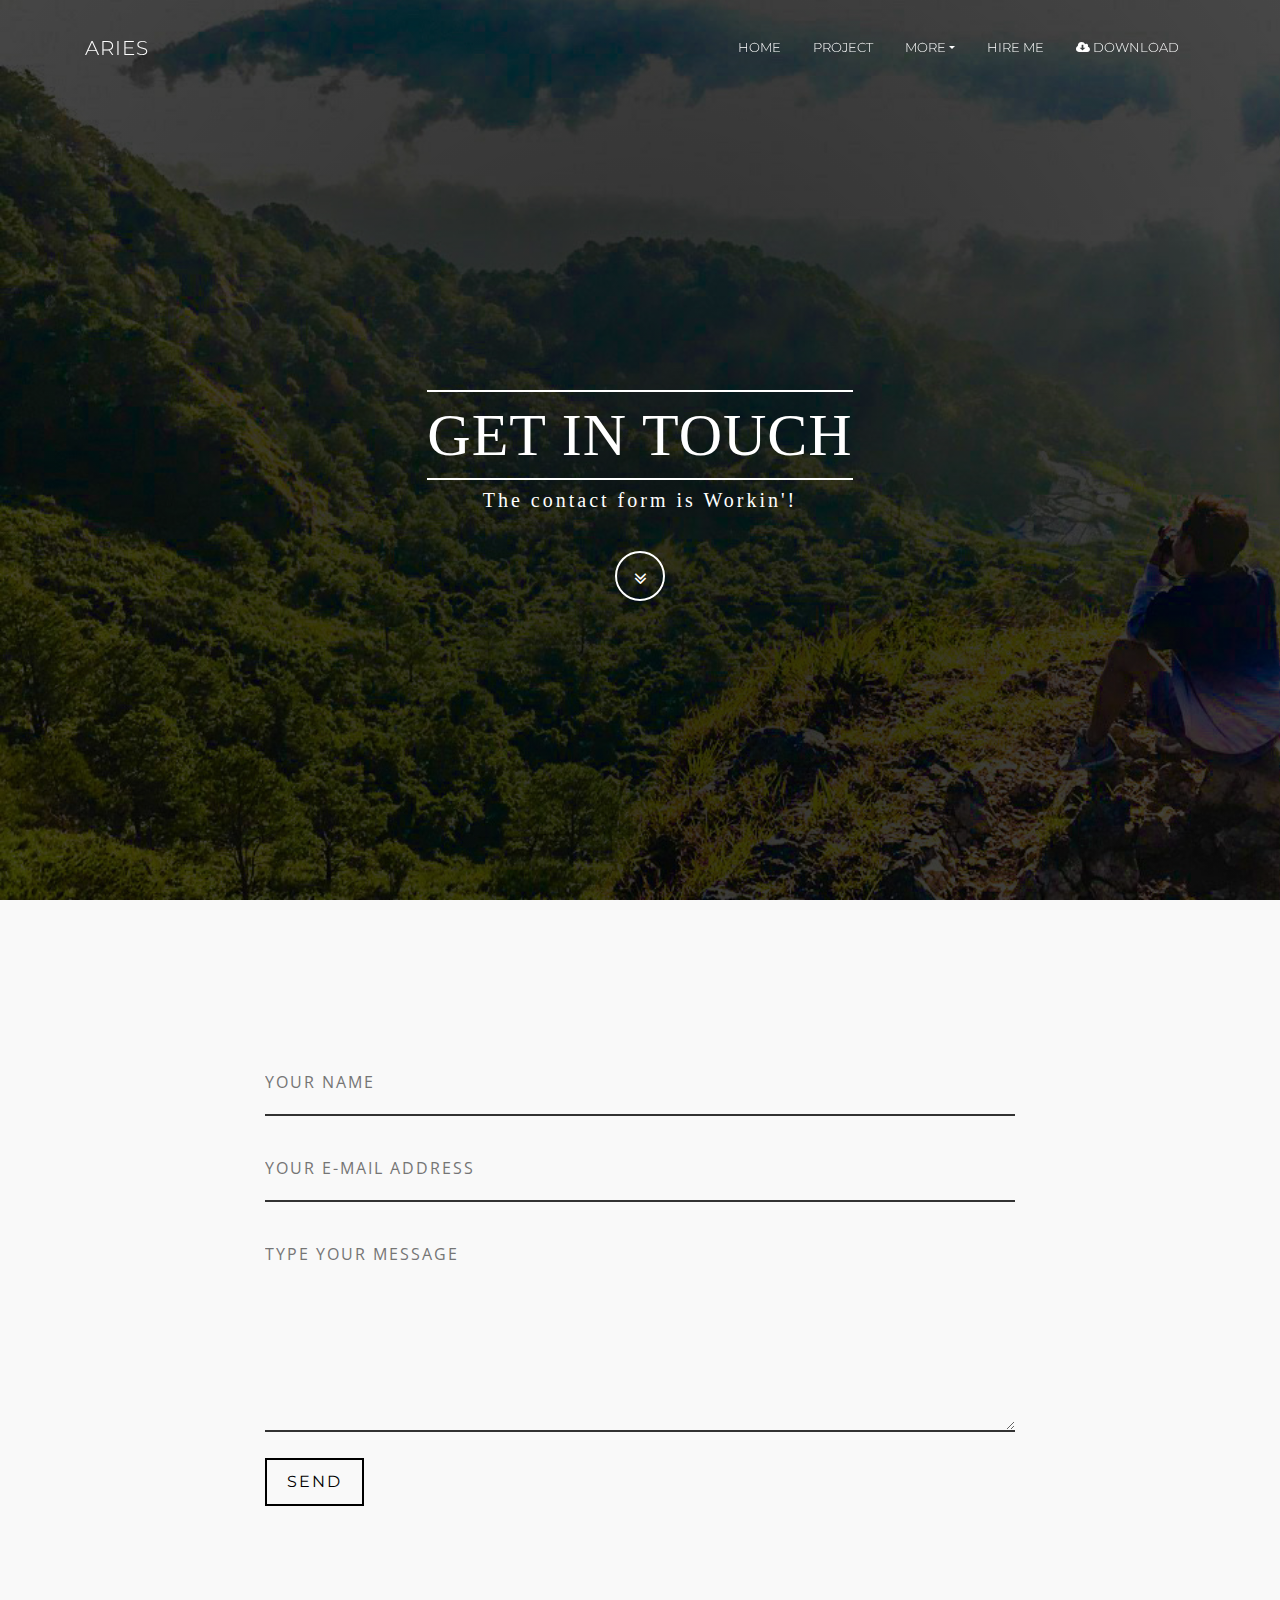
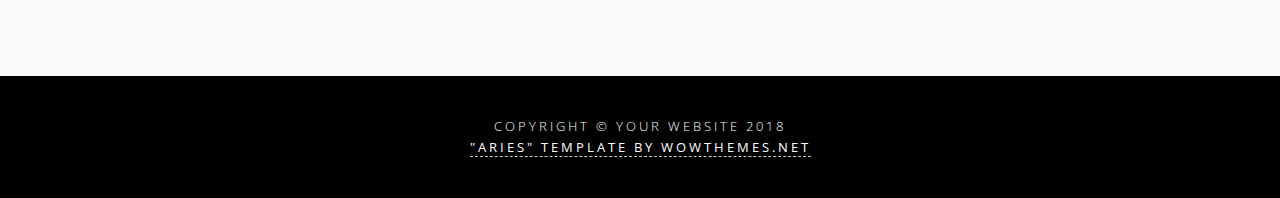
<file: contact.html>
<!-- inject:partials/header.html -->
<!DOCTYPE html>
<html lang="en">
  <head>
    <meta charset="utf-8">
    <meta name="viewport" content="width=device-width, initial-scale=1, shrink-to-fit=no">
    <meta http-equiv="x-ua-compatible" content="ie=edge">
    <meta name="description" content="">
    <meta name="keywords" content="">
    <meta name="author" content="">
    <title>Aries Free HTML Template</title>
    <link rel="shortcut icon" href="assets/img/favicon.ico">

    <!-- build:css -->
    <link rel="stylesheet" href="assets/css/main.css">
    <!-- endbuild -->
    
    <link href="https://fonts.googleapis.com/css?family=Montserrat:400,400i,700,700i|Open+Sans:300,300i,400,400i,700,700i" rel="stylesheet">
      
    <link href="https://maxcdn.bootstrapcdn.com/font-awesome/4.7.0/css/font-awesome.min.css" rel="stylesheet" integrity="sha384-wvfXpqpZZVQGK6TAh5PVlGOfQNHSoD2xbE+QkPxCAFlNEevoEH3Sl0sibVcOQVnN" crossorigin="anonymous">
      
    <link rel="stylesheet" href="assets/css/theme.css">
      
  </head>

  <body>      
      
    <nav class="navbar navbar-expand-md navbar-custom fixed-top">
        <div class="container">
            <a class="navbar-brand" href="index.html">ARIES</a>
            <button class="navbar-light navbar-toggler" type="button" data-toggle="collapse" data-target="#navbarsDefault" aria-controls="navbarsDefault" aria-expanded="false" aria-label="Toggle navigation">
            <span class="navbar-toggler-icon"></span>
            </button>
            <div class="collapse navbar-collapse" id="navbarsDefault">
                <ul class="navbar-custom navbar-nav ml-auto">
                    
                    <li class="nav-item active">
                    <a class="nav-link" href="index.html">Home <span class="sr-only">(current)</span></a>
                    </li>
                    
                    <li class="nav-item">
                    <a class="nav-link" href="portfolio-item.html">Project</a>
                    </li>
   
                    <li class="nav-item dropdown">
                        <a class="nav-link dropdown-toggle" href="http://example.com" id="dropdown01" data-toggle="dropdown" aria-haspopup="true" aria-expanded="false">More</a>
                        <div class="dropdown-menu" aria-labelledby="dropdown01">                        
                        <a class="dropdown-item" href="page.html">Page Layout</a>
                        <a class="dropdown-item" href="post.html">Post Layout</a>
                        <a target="_blank" class="dropdown-item" href="https://www.wowthemes.net/themes/aries/">WP Version</a>
                        </div>
                    </li>
                    
                    <li class="nav-item">
                    <a class="nav-link" href="contact.html">Hire me</a>
                    </li>
                    
                    <li class="nav-item">
                    <a class="nav-link eventdl" href="https://github.com/wowthemesnet/template-aries-bootstrap-html/archive/master.zip"><i class="fa fa-cloud-download"></i> Download</a>
                    </li>
                    
                </ul>              
                
            </div>
        </div>
    </nav>
<!-- endinject -->

<!-- Intro -->
<div class="intro">
<div class="intro-body">
	<div class="container">
		<div class="row justify-content-center">
			<div class="col-md-8">
				<h1 class="brand-heading">GET IN TOUCH</h1>
				<p class="intro-text">
					The contact form is Workin'!
				</p>
				<a href="#pageid" class="btn btn-circle page-scroll">
				<i class="fa fa-angle-double-down animated"></i>
				</a>
			</div>
		</div>
	</div>
</div>
</div>

<!-- Section -->
<section id="pageid">
<div class="container content-section">
	<div class="row justify-content-center">
		<div class="col-md-8">
            <div id="contactform">
                <!-- Replace the e-mail address -->
                <form action="https://formspree.io/wowthemesnet@gmail.com"
                      method="POST">
                    <input type="text" name="name" placeholder="Your Name" required>
                    <input type="email" name="_replyto" placeholder="Your E-mail Address" required>
                    <textarea name="message" rows="7" placeholder="Type your Message" required></textarea>
                    <!-- Replace Aries with the name of your website -->
                    <input type="hidden" name="_subject" value="New message via Aries!" />
                    <input type="text" name="_gotcha" style="display:none" />
                    <!-- Replace http://www.themepush.com/freethemes/aries/ with your website url -->
                    <input type="hidden" name="_next" value="https://wowthemesnet.github.io/template-aries-bootstrap-html/thankyou.html" />
                    <input class="btn" type="submit" value="Send">
                </form>
            </div>
		</div>
	</div>
</div>
</section>

<!-- inject:partials/footer.html -->
<footer>
<div class="container text-center">
    <p class="credits">
        Copyright &copy; Your Website 2018<br/>
        <a class="highlightlink" target="_blank" href="https://www.wowthemes.net">"Aries" Template by WowThemes.net</a>
    </p>
</div>
</footer>

<!-- build:js -->
<script src="assets/js/main.js"></script>
<!-- endbuild -->

<script src="assets/js/theme.js"></script>

</body>

</html>
<!-- endinject -->
</file>
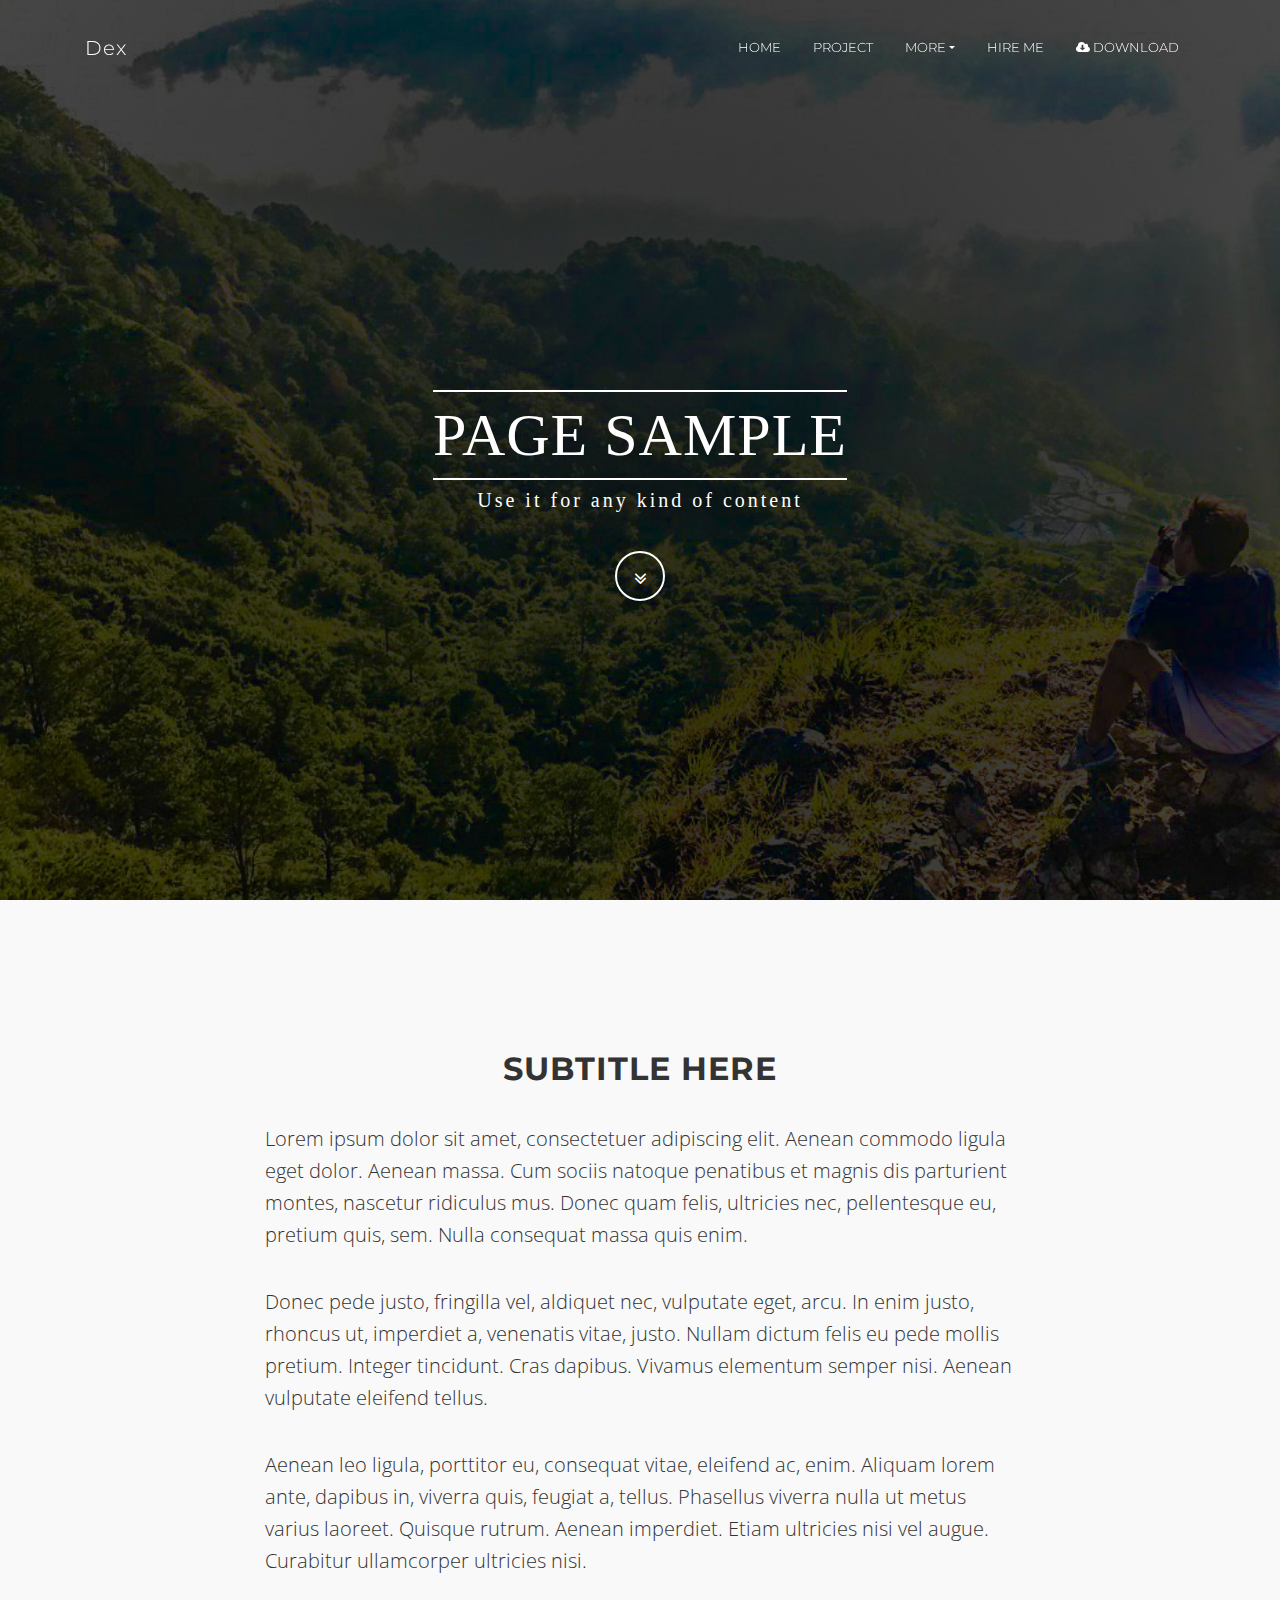
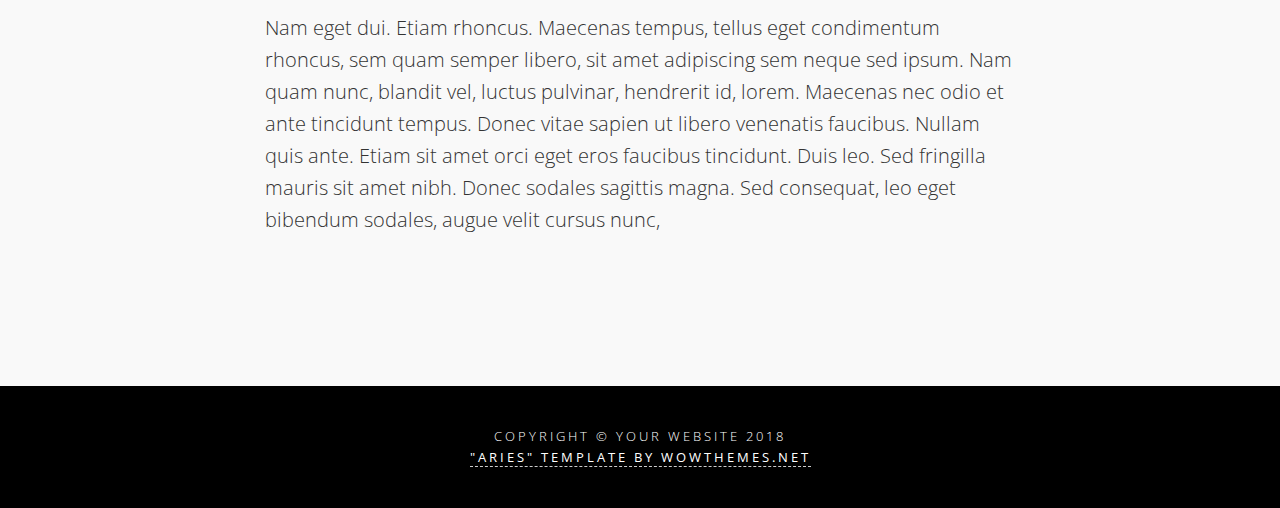
<file: page.html>
<!-- inject:partials/header.html -->
<!DOCTYPE html>
<html lang="en">
  <head>
    <meta charset="utf-8">
    <meta name="viewport" content="width=device-width, initial-scale=1, shrink-to-fit=no">
    <meta http-equiv="x-ua-compatible" content="ie=edge">
    <meta name="description" content="">
    <meta name="keywords" content="">
    <meta name="author" content="">
    <title>Aries Free HTML Template</title>
    <link rel="shortcut icon" href="assets/img/favicon.ico">

    <!-- build:css -->
    <link rel="stylesheet" href="assets/css/main.css">
    <!-- endbuild -->
    
    <link href="https://fonts.googleapis.com/css?family=Montserrat:400,400i,700,700i|Open+Sans:300,300i,400,400i,700,700i" rel="stylesheet">
      
    <link href="https://maxcdn.bootstrapcdn.com/font-awesome/4.7.0/css/font-awesome.min.css" rel="stylesheet" integrity="sha384-wvfXpqpZZVQGK6TAh5PVlGOfQNHSoD2xbE+QkPxCAFlNEevoEH3Sl0sibVcOQVnN" crossorigin="anonymous">
      
    <link rel="stylesheet" href="assets/css/theme.css">
      
  </head>

  <body>      
      
    <nav class="navbar navbar-expand-md navbar-custom fixed-top">
        <div class="container">
            <a class="navbar-brand" href="index.html">Dex</a>
            <button class="navbar-light navbar-toggler" type="button" data-toggle="collapse" data-target="#navbarsDefault" aria-controls="navbarsDefault" aria-expanded="false" aria-label="Toggle navigation">
            <span class="navbar-toggler-icon"></span>
            </button>
            <div class="collapse navbar-collapse" id="navbarsDefault">
                <ul class="navbar-custom navbar-nav ml-auto">
                    
                    <li class="nav-item active">
                    <a class="nav-link" href="index.html">Home <span class="sr-only">(current)</span></a>
                    </li>
                    
                    <li class="nav-item">
                    <a class="nav-link" href="portfolio-item.html">Project</a>
                    </li>
   
                    <li class="nav-item dropdown">
                        <a class="nav-link dropdown-toggle" href="http://example.com" id="dropdown01" data-toggle="dropdown" aria-haspopup="true" aria-expanded="false">More</a>
                        <div class="dropdown-menu" aria-labelledby="dropdown01">                        
                        <a class="dropdown-item" href="page.html">Page Layout</a>
                        <a class="dropdown-item" href="post.html">Post Layout</a>
                        <a target="_blank" class="dropdown-item" href="https://www.wowthemes.net/themes/aries/">WP Version</a>
                        </div>
                    </li>
                    
                    <li class="nav-item">
                    <a class="nav-link" href="contact.html">Hire me</a>
                    </li>
                    
                    <li class="nav-item">
                    <a class="nav-link eventdl" href="https://github.com/wowthemesnet/template-aries-bootstrap-html/archive/master.zip"><i class="fa fa-cloud-download"></i> Download</a>
                    </li>
                    
                </ul>              
                
            </div>
        </div>
    </nav>
<!-- endinject -->

<!-- Intro -->
<div class="intro">
<div class="intro-body">
	<div class="container">
		<div class="row justify-content-center">
			<div class="col-md-8">
				<h1 class="brand-heading">PAGE SAMPLE</h1>
				<p class="intro-text">
					Use it for any kind of content
				</p>
				<a href="#pageid" class="btn btn-circle page-scroll">
				<i class="fa fa-angle-double-down animated"></i>
				</a>
			</div>
		</div>
	</div>
</div>
</div>

<!-- Section -->
<section id="pageid">
<div class="container content-section">
	<div class="row justify-content-center">
		<div class="col-md-8">
            <h2 class="text-center">Subtitle Here</h2>
			<p>Lorem ipsum dolor sit amet, consectetuer adipiscing elit. Aenean commodo ligula eget dolor. Aenean massa. Cum sociis natoque penatibus et magnis dis parturient montes, nascetur ridiculus mus. Donec quam felis, ultricies nec, pellentesque eu, pretium quis, sem. Nulla consequat massa quis enim.</p>
            
            <p>Donec pede justo, fringilla vel, aldiquet nec, vulputate eget, arcu. In enim justo, rhoncus ut, imperdiet a, venenatis vitae, justo. Nullam dictum felis eu pede mollis pretium. Integer tincidunt. Cras dapibus. Vivamus elementum semper nisi. Aenean vulputate eleifend tellus.</p>

            <p>Aenean leo ligula, porttitor eu, consequat vitae, eleifend ac, enim. Aliquam lorem ante, dapibus in, viverra quis, feugiat a, tellus. Phasellus viverra nulla ut metus varius laoreet. Quisque rutrum. Aenean imperdiet. Etiam ultricies nisi vel augue. Curabitur ullamcorper ultricies nisi.</p>

            <p>Nam eget dui. Etiam rhoncus. Maecenas tempus, tellus eget condimentum rhoncus, sem quam semper libero, sit amet adipiscing sem neque sed ipsum. Nam quam nunc, blandit vel, luctus pulvinar, hendrerit id, lorem. Maecenas nec odio et ante tincidunt tempus. Donec vitae sapien ut libero venenatis faucibus. Nullam quis ante. Etiam sit amet orci eget eros faucibus tincidunt. Duis leo. Sed fringilla mauris sit amet nibh. Donec sodales sagittis magna. Sed consequat, leo eget bibendum sodales, augue velit cursus nunc,</p>
		</div>
	</div>
</div>
</section>

<!-- inject:partials/footer.html -->
<footer>
<div class="container text-center">
    <p class="credits">
        Copyright &copy; Your Website 2018<br/>
        <a class="highlightlink" target="_blank" href="https://www.wowthemes.net">"Aries" Template by WowThemes.net</a>
    </p>
</div>
</footer>

<!-- build:js -->
<script src="assets/js/main.js"></script>
<!-- endbuild -->

<script src="assets/js/theme.js"></script>

</body>

</html>
<!-- endinject -->
</file>
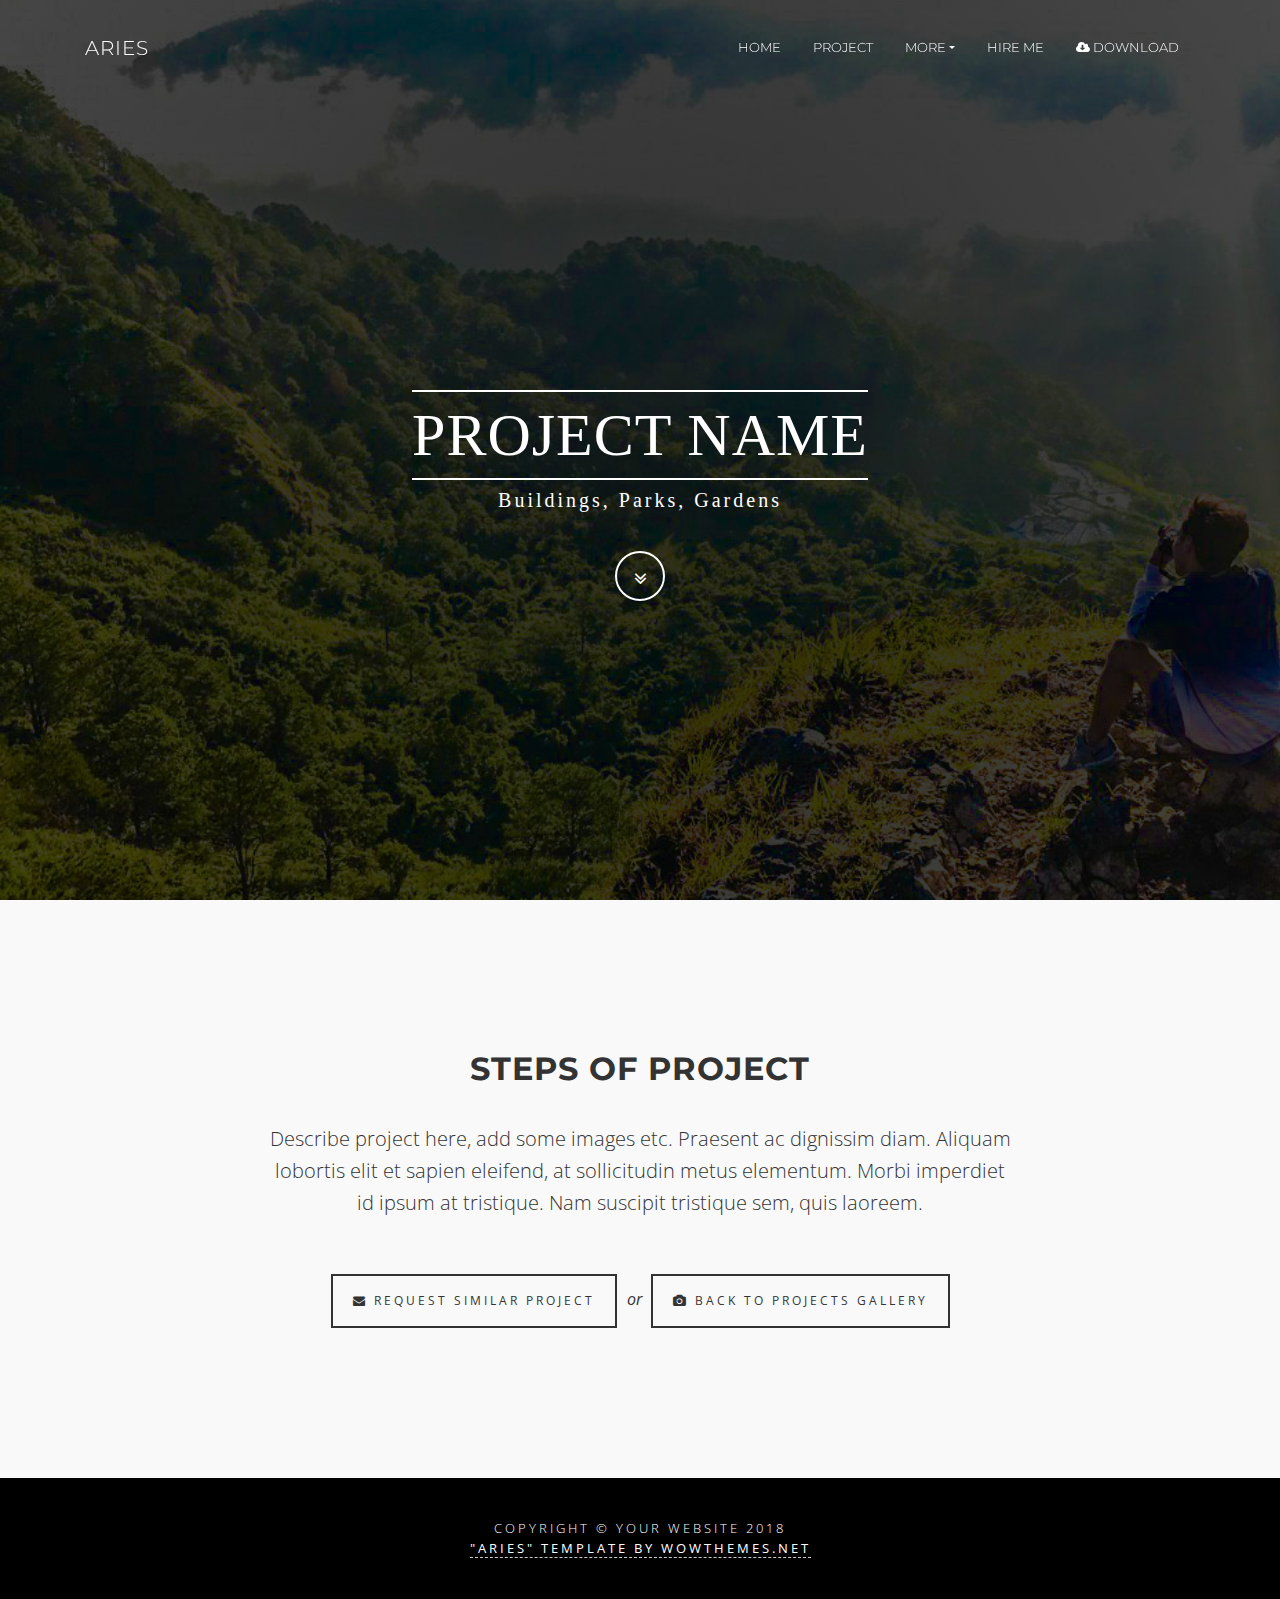
<file: portfolio-item.html>
<!-- inject:partials/header.html -->
<!DOCTYPE html>
<html lang="en">
  <head>
    <meta charset="utf-8">
    <meta name="viewport" content="width=device-width, initial-scale=1, shrink-to-fit=no">
    <meta http-equiv="x-ua-compatible" content="ie=edge">
    <meta name="description" content="">
    <meta name="keywords" content="">
    <meta name="author" content="">
    <title>Aries Free HTML Template</title>
    <link rel="shortcut icon" href="assets/img/favicon.ico">

    <!-- build:css -->
    <link rel="stylesheet" href="assets/css/main.css">
    <!-- endbuild -->
    
    <link href="https://fonts.googleapis.com/css?family=Montserrat:400,400i,700,700i|Open+Sans:300,300i,400,400i,700,700i" rel="stylesheet">
      
    <link href="https://maxcdn.bootstrapcdn.com/font-awesome/4.7.0/css/font-awesome.min.css" rel="stylesheet" integrity="sha384-wvfXpqpZZVQGK6TAh5PVlGOfQNHSoD2xbE+QkPxCAFlNEevoEH3Sl0sibVcOQVnN" crossorigin="anonymous">
      
    <link rel="stylesheet" href="assets/css/theme.css">
      
  </head>

  <body>      
      
    <nav class="navbar navbar-expand-md navbar-custom fixed-top">
        <div class="container">
            <a class="navbar-brand" href="index.html">ARIES</a>
            <button class="navbar-light navbar-toggler" type="button" data-toggle="collapse" data-target="#navbarsDefault" aria-controls="navbarsDefault" aria-expanded="false" aria-label="Toggle navigation">
            <span class="navbar-toggler-icon"></span>
            </button>
            <div class="collapse navbar-collapse" id="navbarsDefault">
                <ul class="navbar-custom navbar-nav ml-auto">
                    
                    <li class="nav-item active">
                    <a class="nav-link" href="index.html">Home <span class="sr-only">(current)</span></a>
                    </li>
                    
                    <li class="nav-item">
                    <a class="nav-link" href="portfolio-item.html">Project</a>
                    </li>
   
                    <li class="nav-item dropdown">
                        <a class="nav-link dropdown-toggle" href="http://example.com" id="dropdown01" data-toggle="dropdown" aria-haspopup="true" aria-expanded="false">More</a>
                        <div class="dropdown-menu" aria-labelledby="dropdown01">                        
                        <a class="dropdown-item" href="page.html">Page Layout</a>
                        <a class="dropdown-item" href="post.html">Post Layout</a>
                        <a target="_blank" class="dropdown-item" href="https://www.wowthemes.net/themes/aries/">WP Version</a>
                        </div>
                    </li>
                    
                    <li class="nav-item">
                    <a class="nav-link" href="contact.html">Hire me</a>
                    </li>
                    
                    <li class="nav-item">
                    <a class="nav-link eventdl" href="https://github.com/wowthemesnet/template-aries-bootstrap-html/archive/master.zip"><i class="fa fa-cloud-download"></i> Download</a>
                    </li>
                    
                </ul>              
                
            </div>
        </div>
    </nav>
<!-- endinject -->

<!-- Intro -->
<div class="intro">
<div class="intro-body">
	<div class="container">
		<div class="row justify-content-center">
			<div class="col-md-8">
				<h1 class="brand-heading">PROJECT NAME</h1>
				<p class="intro-text">
					Buildings, Parks, Gardens
				</p>
				<a href="#single-project" class="btn btn-circle page-scroll">
				<i class="fa fa-angle-double-down animated"></i>
				</a>
			</div>
		</div>
	</div>
</div>
</div>

<!-- Project Details Section -->
<section id="single-project">
<div class="container content-section text-center">
	<div class="row justify-content-center">
		<div class="col-md-8">
            <h2>STEPS OF PROJECT</h2>
			<p>
				Describe project here, add some images etc. Praesent ac dignissim diam. Aliquam lobortis elit et sapien eleifend, at sollicitudin metus elementum. Morbi imperdiet id ipsum at tristique. Nam suscipit tristique sem, <a href="#">quis</a> laoreem.
			</p>
			<p>
				<a href="#" class="btnghost"><i class="fa fa-envelope"></i> Request similar project</a> 
				    <i class="small"> or </i> 
				<a href="index.html#portfolio" class="btnghost"><i class="fa fa-camera"></i> Back to projects gallery</a>
			</p>
		</div>
	</div>
</div>
</section>

<!-- inject:partials/footer.html -->
<footer>
<div class="container text-center">
    <p class="credits">
        Copyright &copy; Your Website 2018<br/>
        <a class="highlightlink" target="_blank" href="https://www.wowthemes.net">"Aries" Template by WowThemes.net</a>
    </p>
</div>
</footer>

<!-- build:js -->
<script src="assets/js/main.js"></script>
<!-- endbuild -->

<script src="assets/js/theme.js"></script>

</body>

</html>
<!-- endinject -->
</file>
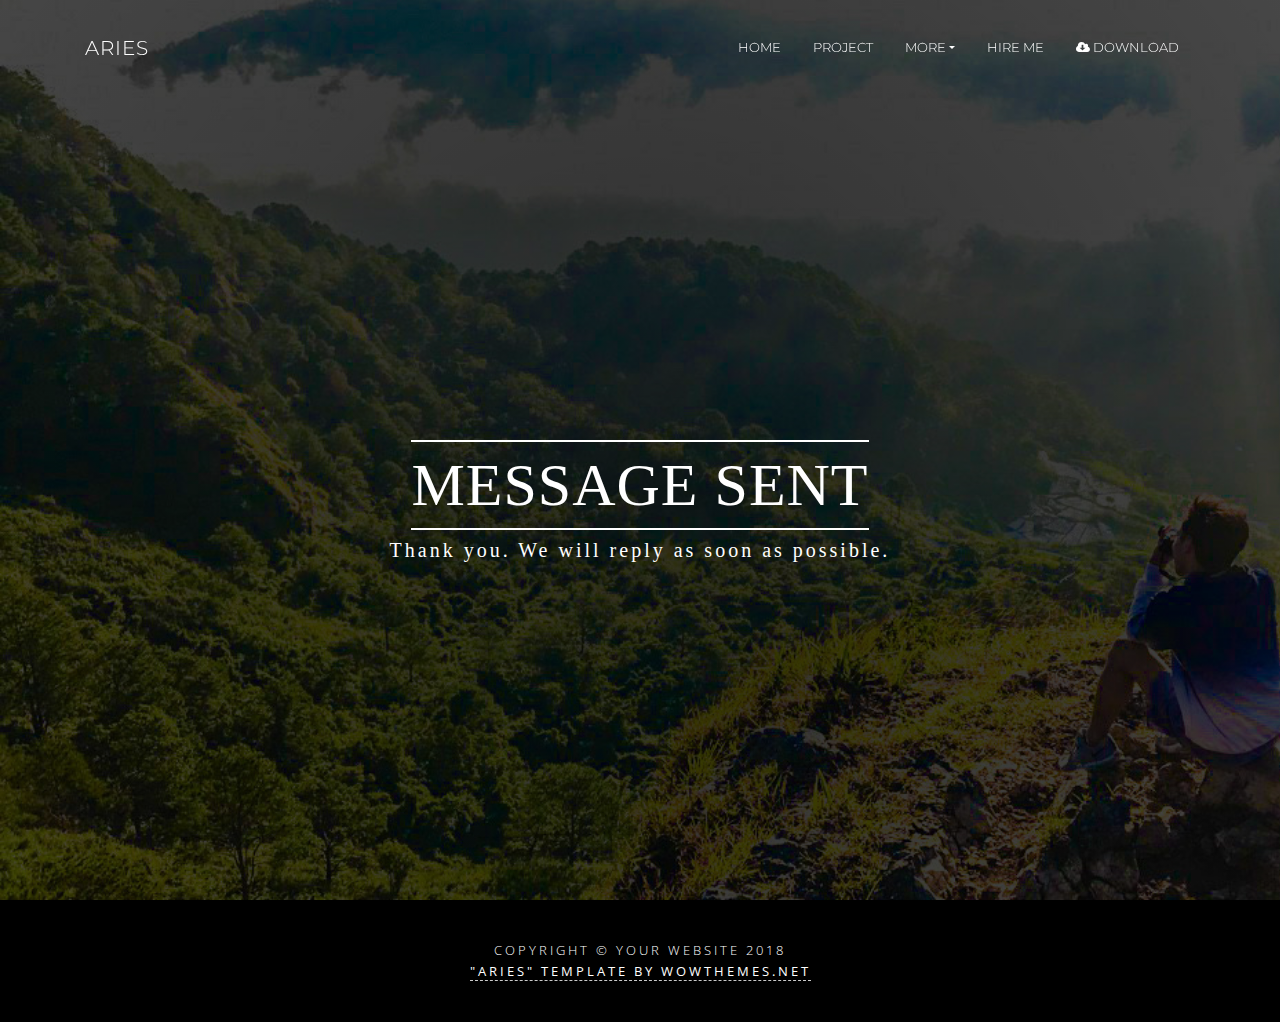
<file: thankyou.html>
<!-- inject:partials/header.html -->
<!DOCTYPE html>
<html lang="en">
  <head>
    <meta charset="utf-8">
    <meta name="viewport" content="width=device-width, initial-scale=1, shrink-to-fit=no">
    <meta http-equiv="x-ua-compatible" content="ie=edge">
    <meta name="description" content="">
    <meta name="keywords" content="">
    <meta name="author" content="">
    <title>Aries Free HTML Template</title>
    <link rel="shortcut icon" href="assets/img/favicon.ico">

    <!-- build:css -->
    <link rel="stylesheet" href="assets/css/main.css">
    <!-- endbuild -->
    
    <link href="https://fonts.googleapis.com/css?family=Montserrat:400,400i,700,700i|Open+Sans:300,300i,400,400i,700,700i" rel="stylesheet">
      
    <link href="https://maxcdn.bootstrapcdn.com/font-awesome/4.7.0/css/font-awesome.min.css" rel="stylesheet" integrity="sha384-wvfXpqpZZVQGK6TAh5PVlGOfQNHSoD2xbE+QkPxCAFlNEevoEH3Sl0sibVcOQVnN" crossorigin="anonymous">
      
    <link rel="stylesheet" href="assets/css/theme.css">
      
  </head>

  <body>      
      
    <nav class="navbar navbar-expand-md navbar-custom fixed-top">
        <div class="container">
            <a class="navbar-brand" href="index.html">ARIES</a>
            <button class="navbar-light navbar-toggler" type="button" data-toggle="collapse" data-target="#navbarsDefault" aria-controls="navbarsDefault" aria-expanded="false" aria-label="Toggle navigation">
            <span class="navbar-toggler-icon"></span>
            </button>
            <div class="collapse navbar-collapse" id="navbarsDefault">
                <ul class="navbar-custom navbar-nav ml-auto">
                    
                    <li class="nav-item active">
                    <a class="nav-link" href="index.html">Home <span class="sr-only">(current)</span></a>
                    </li>
                    
                    <li class="nav-item">
                    <a class="nav-link" href="portfolio-item.html">Project</a>
                    </li>
   
                    <li class="nav-item dropdown">
                        <a class="nav-link dropdown-toggle" href="http://example.com" id="dropdown01" data-toggle="dropdown" aria-haspopup="true" aria-expanded="false">More</a>
                        <div class="dropdown-menu" aria-labelledby="dropdown01">                        
                        <a class="dropdown-item" href="page.html">Page Layout</a>
                        <a class="dropdown-item" href="post.html">Post Layout</a>
                        <a target="_blank" class="dropdown-item" href="https://www.wowthemes.net/themes/aries/">WP Version</a>
                        </div>
                    </li>
                    
                    <li class="nav-item">
                    <a class="nav-link" href="contact.html">Hire me</a>
                    </li>
                    
                    <li class="nav-item">
                    <a class="nav-link eventdl" href="https://github.com/wowthemesnet/template-aries-bootstrap-html/archive/master.zip"><i class="fa fa-cloud-download"></i> Download</a>
                    </li>
                    
                </ul>              
                
            </div>
        </div>
    </nav>
<!-- endinject -->

<!-- Intro -->
<div class="intro">
<div class="intro-body">
	<div class="container">
		<div class="row justify-content-center">
			<div class="col-md-8">
				<h1 class="brand-heading">Message Sent</h1>
				<p class="intro-text">
					Thank you. We will reply as soon as possible.
				</p>				
			</div>
		</div>
	</div>
</div>
</div>

<!-- inject:partials/footer.html -->
<footer>
<div class="container text-center">
    <p class="credits">
        Copyright &copy; Your Website 2018<br/>
        <a class="highlightlink" target="_blank" href="https://www.wowthemes.net">"Aries" Template by WowThemes.net</a>
    </p>
</div>
</footer>

<!-- build:js -->
<script src="assets/js/main.js"></script>
<!-- endbuild -->

<script src="assets/js/theme.js"></script>

</body>

</html>
<!-- endinject -->
</file>
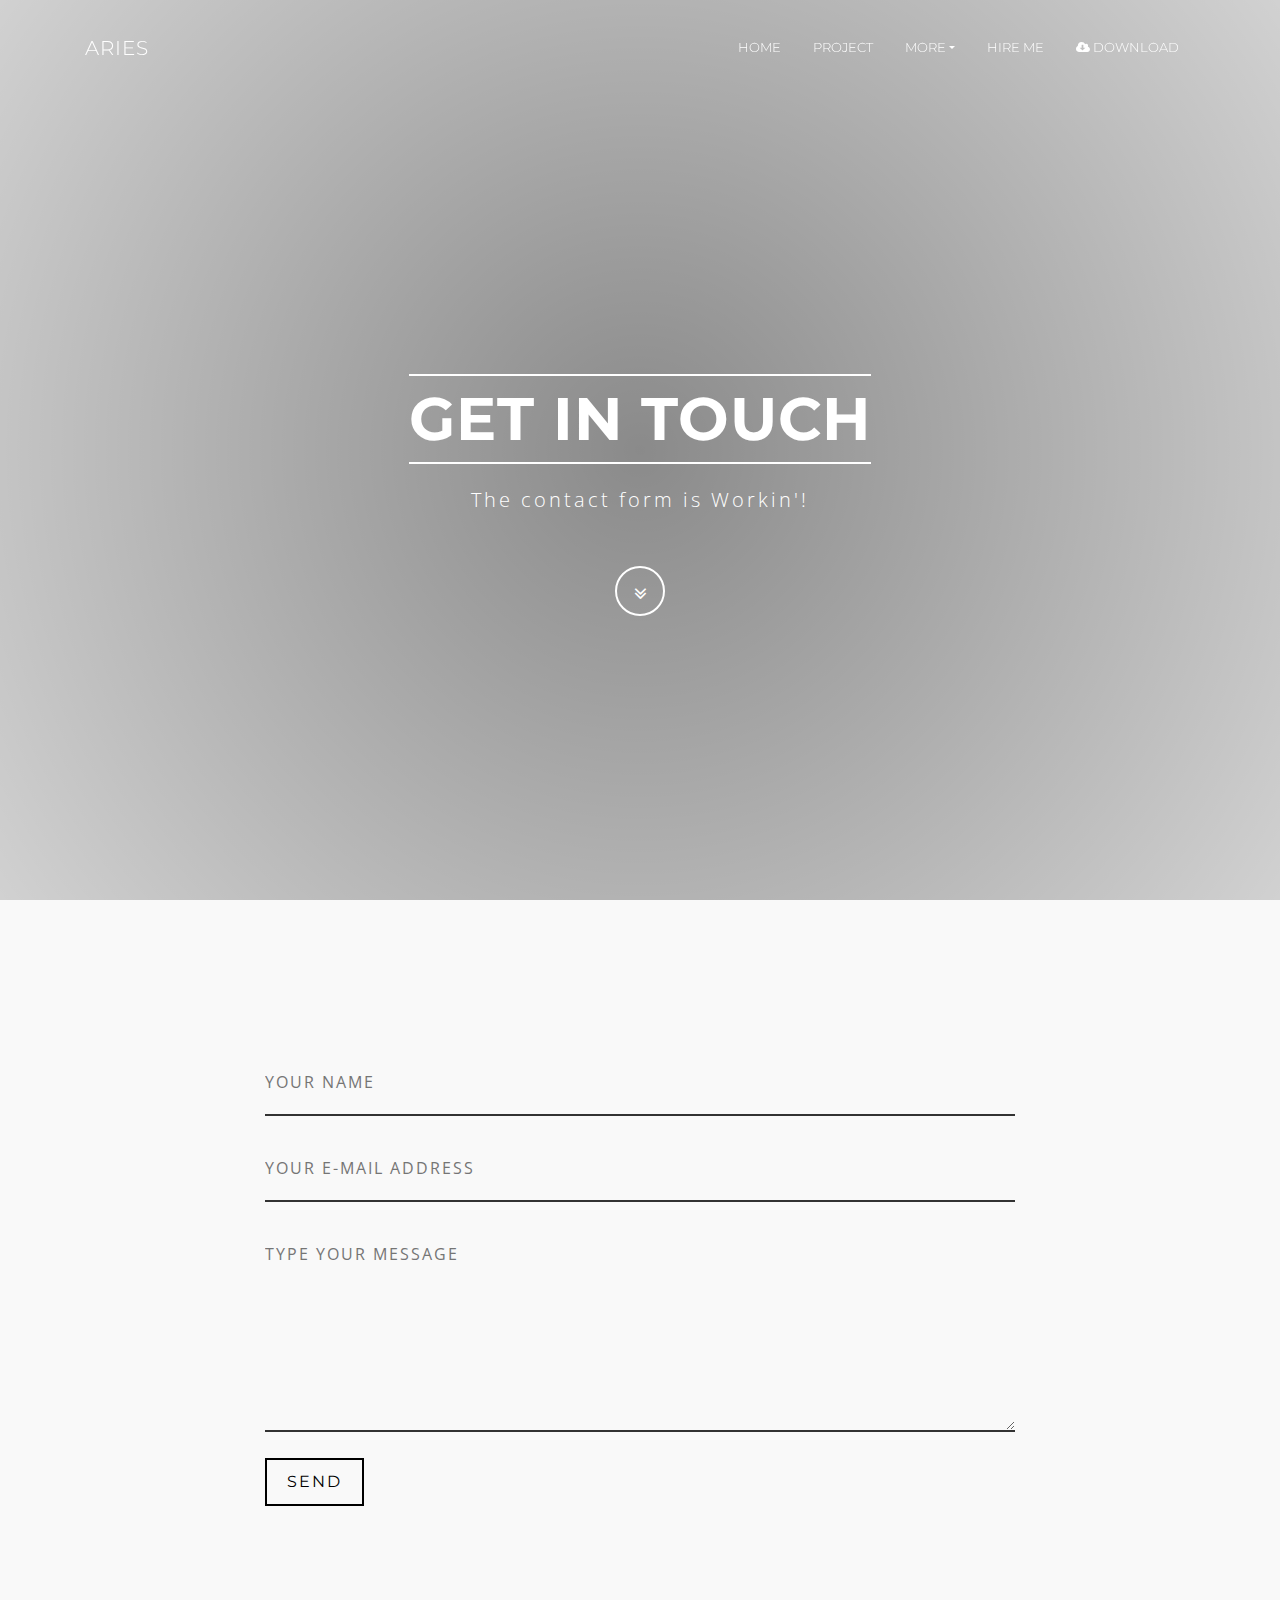
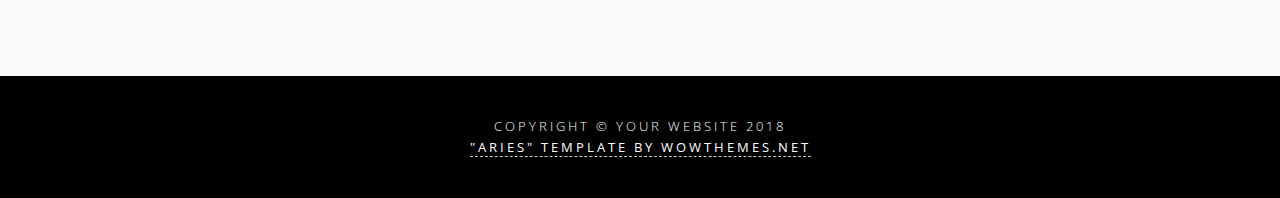
<file: docs/contact.html>
<!-- inject:partials/header.html -->
<!DOCTYPE html>
<html lang="en">
  <head>
    <meta charset="utf-8">
    <meta name="viewport" content="width=device-width, initial-scale=1, shrink-to-fit=no">
    <meta http-equiv="x-ua-compatible" content="ie=edge">
    <meta name="description" content="">
    <meta name="keywords" content="">
    <meta name="author" content="">
    <title>Aries Free HTML Template</title>
    <link rel="shortcut icon" href="assets/img/favicon.ico">

    <link rel="stylesheet" href="assets/css/main.min.css">

    
    <link href="https://fonts.googleapis.com/css?family=Montserrat:400,400i,700,700i|Open+Sans:300,300i,400,400i,700,700i" rel="stylesheet">
      
    <link href="https://maxcdn.bootstrapcdn.com/font-awesome/4.7.0/css/font-awesome.min.css" rel="stylesheet" integrity="sha384-wvfXpqpZZVQGK6TAh5PVlGOfQNHSoD2xbE+QkPxCAFlNEevoEH3Sl0sibVcOQVnN" crossorigin="anonymous">
      
    <link rel="stylesheet" href="assets/css/theme.css">
      
  </head>

  <body>      
      
    <nav class="navbar navbar-expand-md navbar-custom fixed-top">
        <div class="container">
            <a class="navbar-brand" href="index.html">ARIES</a>
            <button class="navbar-light navbar-toggler" type="button" data-toggle="collapse" data-target="#navbarsDefault" aria-controls="navbarsDefault" aria-expanded="false" aria-label="Toggle navigation">
            <span class="navbar-toggler-icon"></span>
            </button>
            <div class="collapse navbar-collapse" id="navbarsDefault">
                <ul class="navbar-custom navbar-nav ml-auto">
                    
                    <li class="nav-item active">
                    <a class="nav-link" href="index.html">Home <span class="sr-only">(current)</span></a>
                    </li>
                    
                    <li class="nav-item">
                    <a class="nav-link" href="portfolio-item.html">Project</a>
                    </li>
   
                    <li class="nav-item dropdown">
                        <a class="nav-link dropdown-toggle" href="http://example.com" id="dropdown01" data-toggle="dropdown" aria-haspopup="true" aria-expanded="false">More</a>
                        <div class="dropdown-menu" aria-labelledby="dropdown01">                        
                        <a class="dropdown-item" href="page.html">Page Layout</a>
                        <a class="dropdown-item" href="post.html">Post Layout</a>
                        <a target="_blank" class="dropdown-item" href="https://www.wowthemes.net/themes/aries/">WP Version</a>
                        </div>
                    </li>
                    
                    <li class="nav-item">
                    <a class="nav-link" href="contact.html">Hire me</a>
                    </li>
                    
                    <li class="nav-item">
                    <a class="nav-link eventdl" href="https://github.com/wowthemesnet/template-aries-bootstrap-html/archive/master.zip"><i class="fa fa-cloud-download"></i> Download</a>
                    </li>
                    
                </ul>              
                
            </div>
        </div>
    </nav>
<!-- endinject -->

<!-- Intro -->
<div class="intro">
<div class="intro-body">
	<div class="container">
		<div class="row justify-content-center">
			<div class="col-md-8">
				<h1 class="brand-heading">GET IN TOUCH</h1>
				<p class="intro-text">
					The contact form is Workin'!
				</p>
				<a href="#pageid" class="btn btn-circle page-scroll">
				<i class="fa fa-angle-double-down animated"></i>
				</a>
			</div>
		</div>
	</div>
</div>
</div>

<!-- Section -->
<section id="pageid">
<div class="container content-section">
	<div class="row justify-content-center">
		<div class="col-md-8">
            <div id="contactform">
                <!-- Replace the e-mail address -->
                <form action="https://formspree.io/wowthemesnet@gmail.com"
                      method="POST">
                    <input type="text" name="name" placeholder="Your Name" required>
                    <input type="email" name="_replyto" placeholder="Your E-mail Address" required>
                    <textarea name="message" rows="7" placeholder="Type your Message" required></textarea>
                    <!-- Replace Aries with the name of your website -->
                    <input type="hidden" name="_subject" value="New message via Aries!" />
                    <input type="text" name="_gotcha" style="display:none" />
                    <!-- Replace http://www.themepush.com/freethemes/aries/ with your website url -->
                    <input type="hidden" name="_next" value="https://wowthemesnet.github.io/template-aries-bootstrap-html/thankyou.html" />
                    <input class="btn" type="submit" value="Send">
                </form>
            </div>
		</div>
	</div>
</div>
</section>

<!-- inject:partials/footer.html -->
<footer>
<div class="container text-center">
    <p class="credits">
        Copyright &copy; Your Website 2018<br/>
        <a class="highlightlink" target="_blank" href="https://www.wowthemes.net">"Aries" Template by WowThemes.net</a>
    </p>
</div>
</footer>

<script src="assets/js/main.min.js"></script>


<script src="assets/js/theme.js"></script>

</body>

</html>
<!-- endinject -->
</file>
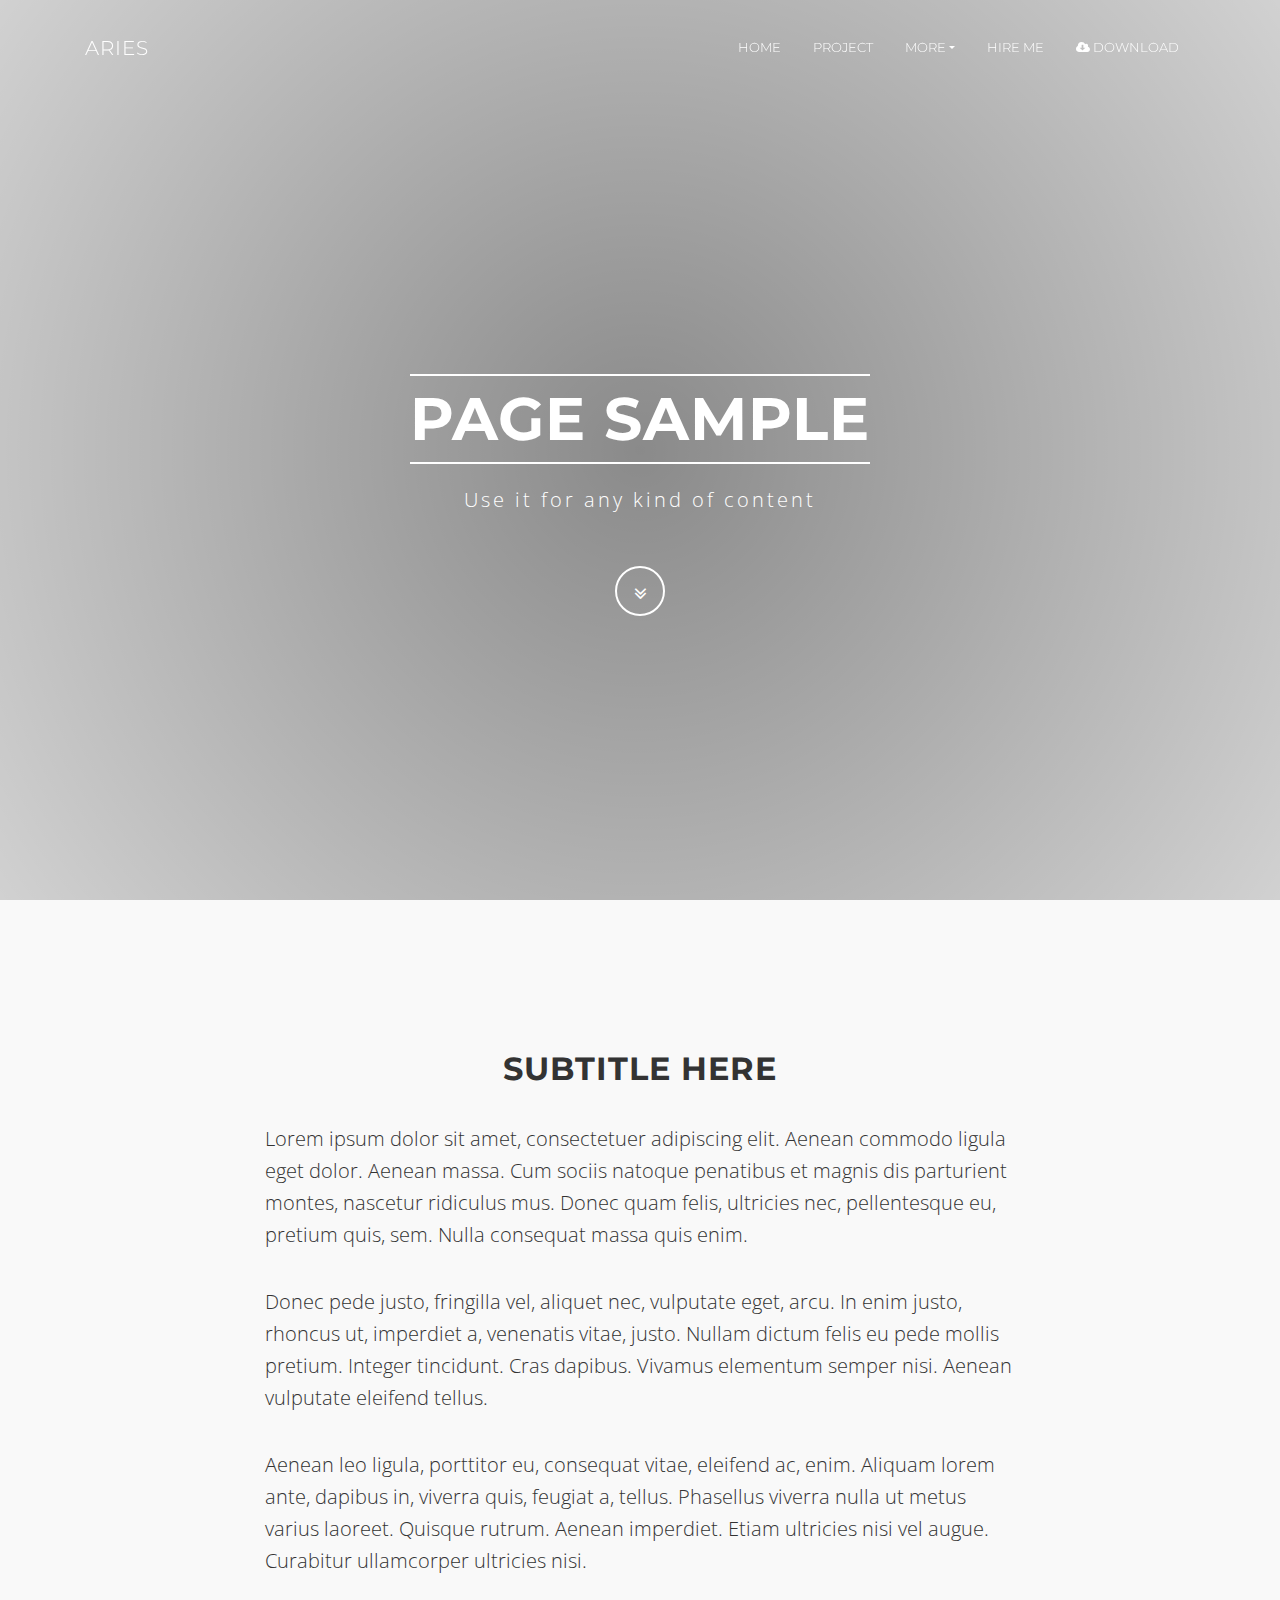
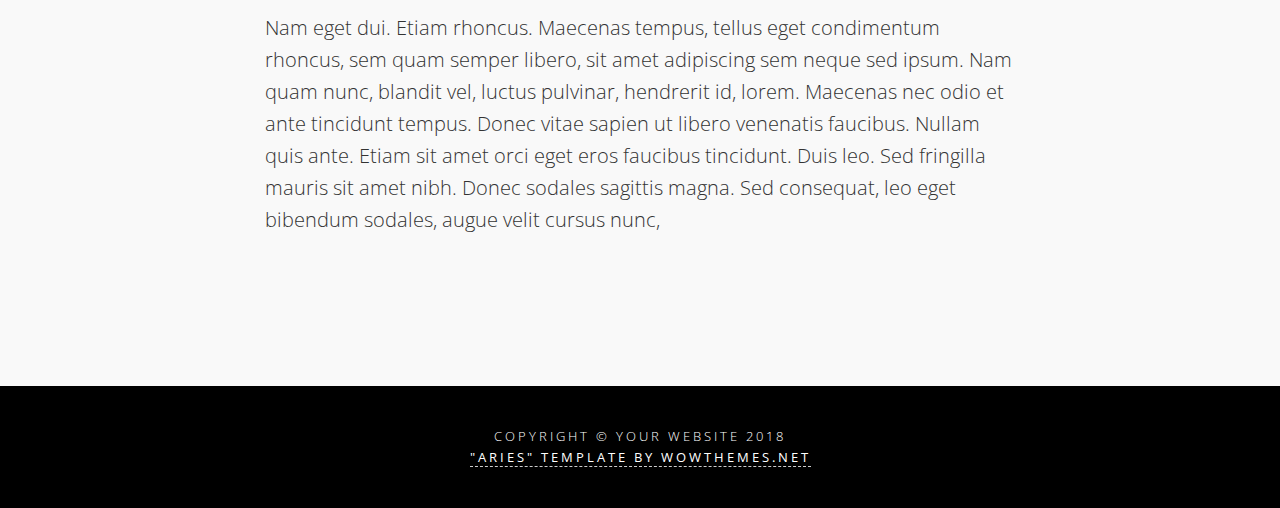
<file: docs/page.html>
<!-- inject:partials/header.html -->
<!DOCTYPE html>
<html lang="en">
  <head>
    <meta charset="utf-8">
    <meta name="viewport" content="width=device-width, initial-scale=1, shrink-to-fit=no">
    <meta http-equiv="x-ua-compatible" content="ie=edge">
    <meta name="description" content="">
    <meta name="keywords" content="">
    <meta name="author" content="">
    <title>Aries Free HTML Template</title>
    <link rel="shortcut icon" href="assets/img/favicon.ico">

    <link rel="stylesheet" href="assets/css/main.min.css">

    
    <link href="https://fonts.googleapis.com/css?family=Montserrat:400,400i,700,700i|Open+Sans:300,300i,400,400i,700,700i" rel="stylesheet">
      
    <link href="https://maxcdn.bootstrapcdn.com/font-awesome/4.7.0/css/font-awesome.min.css" rel="stylesheet" integrity="sha384-wvfXpqpZZVQGK6TAh5PVlGOfQNHSoD2xbE+QkPxCAFlNEevoEH3Sl0sibVcOQVnN" crossorigin="anonymous">
      
    <link rel="stylesheet" href="assets/css/theme.css">
      
  </head>

  <body>      
      
    <nav class="navbar navbar-expand-md navbar-custom fixed-top">
        <div class="container">
            <a class="navbar-brand" href="index.html">ARIES</a>
            <button class="navbar-light navbar-toggler" type="button" data-toggle="collapse" data-target="#navbarsDefault" aria-controls="navbarsDefault" aria-expanded="false" aria-label="Toggle navigation">
            <span class="navbar-toggler-icon"></span>
            </button>
            <div class="collapse navbar-collapse" id="navbarsDefault">
                <ul class="navbar-custom navbar-nav ml-auto">
                    
                    <li class="nav-item active">
                    <a class="nav-link" href="index.html">Home <span class="sr-only">(current)</span></a>
                    </li>
                    
                    <li class="nav-item">
                    <a class="nav-link" href="portfolio-item.html">Project</a>
                    </li>
   
                    <li class="nav-item dropdown">
                        <a class="nav-link dropdown-toggle" href="http://example.com" id="dropdown01" data-toggle="dropdown" aria-haspopup="true" aria-expanded="false">More</a>
                        <div class="dropdown-menu" aria-labelledby="dropdown01">                        
                        <a class="dropdown-item" href="page.html">Page Layout</a>
                        <a class="dropdown-item" href="post.html">Post Layout</a>
                        <a target="_blank" class="dropdown-item" href="https://www.wowthemes.net/themes/aries/">WP Version</a>
                        </div>
                    </li>
                    
                    <li class="nav-item">
                    <a class="nav-link" href="contact.html">Hire me</a>
                    </li>
                    
                    <li class="nav-item">
                    <a class="nav-link eventdl" href="https://github.com/wowthemesnet/template-aries-bootstrap-html/archive/master.zip"><i class="fa fa-cloud-download"></i> Download</a>
                    </li>
                    
                </ul>              
                
            </div>
        </div>
    </nav>
<!-- endinject -->

<!-- Intro -->
<div class="intro">
<div class="intro-body">
	<div class="container">
		<div class="row justify-content-center">
			<div class="col-md-8">
				<h1 class="brand-heading">PAGE SAMPLE</h1>
				<p class="intro-text">
					Use it for any kind of content
				</p>
				<a href="#pageid" class="btn btn-circle page-scroll">
				<i class="fa fa-angle-double-down animated"></i>
				</a>
			</div>
		</div>
	</div>
</div>
</div>

<!-- Section -->
<section id="pageid">
<div class="container content-section">
	<div class="row justify-content-center">
		<div class="col-md-8">
            <h2 class="text-center">Subtitle Here</h2>
			<p>Lorem ipsum dolor sit amet, consectetuer adipiscing elit. Aenean commodo ligula eget dolor. Aenean massa. Cum sociis natoque penatibus et magnis dis parturient montes, nascetur ridiculus mus. Donec quam felis, ultricies nec, pellentesque eu, pretium quis, sem. Nulla consequat massa quis enim.</p>
            
            <p>Donec pede justo, fringilla vel, aliquet nec, vulputate eget, arcu. In enim justo, rhoncus ut, imperdiet a, venenatis vitae, justo. Nullam dictum felis eu pede mollis pretium. Integer tincidunt. Cras dapibus. Vivamus elementum semper nisi. Aenean vulputate eleifend tellus.</p>

            <p>Aenean leo ligula, porttitor eu, consequat vitae, eleifend ac, enim. Aliquam lorem ante, dapibus in, viverra quis, feugiat a, tellus. Phasellus viverra nulla ut metus varius laoreet. Quisque rutrum. Aenean imperdiet. Etiam ultricies nisi vel augue. Curabitur ullamcorper ultricies nisi.</p>

            <p>Nam eget dui. Etiam rhoncus. Maecenas tempus, tellus eget condimentum rhoncus, sem quam semper libero, sit amet adipiscing sem neque sed ipsum. Nam quam nunc, blandit vel, luctus pulvinar, hendrerit id, lorem. Maecenas nec odio et ante tincidunt tempus. Donec vitae sapien ut libero venenatis faucibus. Nullam quis ante. Etiam sit amet orci eget eros faucibus tincidunt. Duis leo. Sed fringilla mauris sit amet nibh. Donec sodales sagittis magna. Sed consequat, leo eget bibendum sodales, augue velit cursus nunc,</p>
		</div>
	</div>
</div>
</section>

<!-- inject:partials/footer.html -->
<footer>
<div class="container text-center">
    <p class="credits">
        Copyright &copy; Your Website 2018<br/>
        <a class="highlightlink" target="_blank" href="https://www.wowthemes.net">"Aries" Template by WowThemes.net</a>
    </p>
</div>
</footer>

<script src="assets/js/main.min.js"></script>


<script src="assets/js/theme.js"></script>

</body>

</html>
<!-- endinject -->
</file>
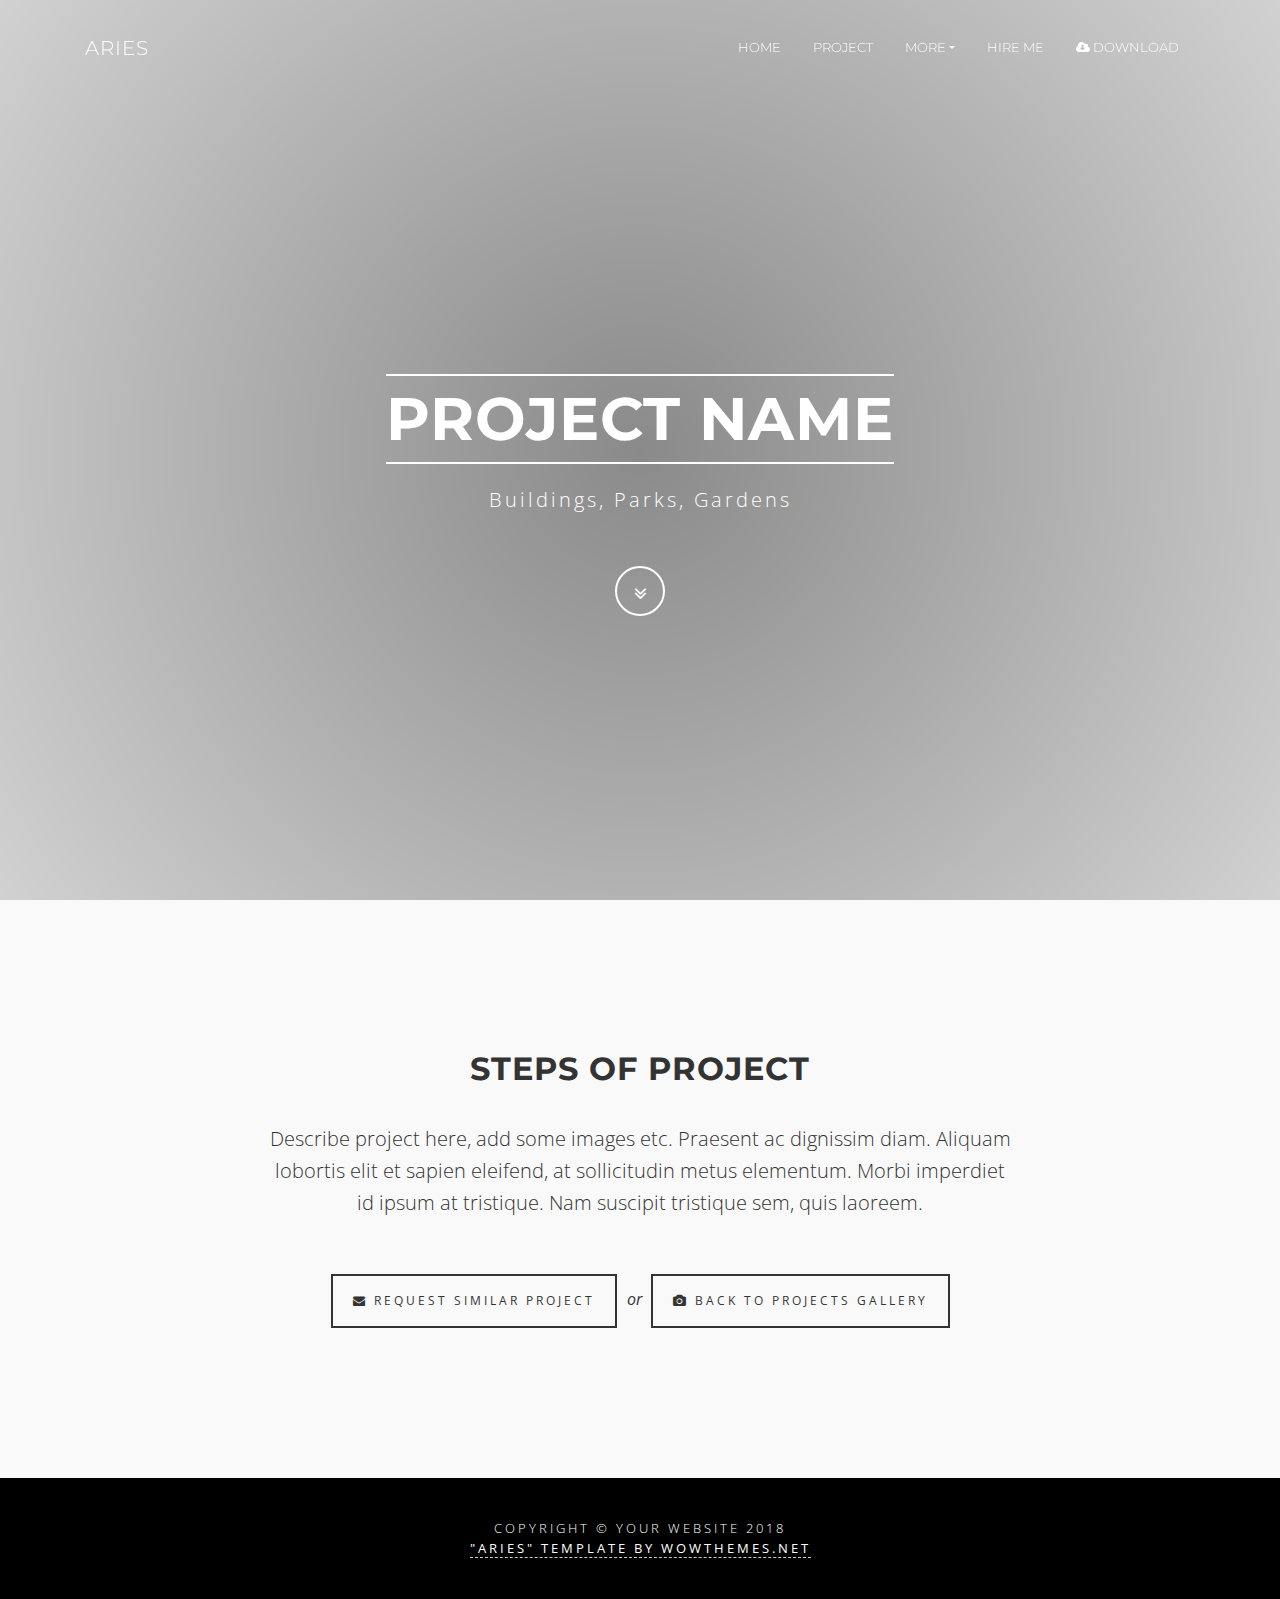
<file: docs/portfolio-item.html>
<!-- inject:partials/header.html -->
<!DOCTYPE html>
<html lang="en">
  <head>
    <meta charset="utf-8">
    <meta name="viewport" content="width=device-width, initial-scale=1, shrink-to-fit=no">
    <meta http-equiv="x-ua-compatible" content="ie=edge">
    <meta name="description" content="">
    <meta name="keywords" content="">
    <meta name="author" content="">
    <title>Aries Free HTML Template</title>
    <link rel="shortcut icon" href="assets/img/favicon.ico">

    <link rel="stylesheet" href="assets/css/main.min.css">

    
    <link href="https://fonts.googleapis.com/css?family=Montserrat:400,400i,700,700i|Open+Sans:300,300i,400,400i,700,700i" rel="stylesheet">
      
    <link href="https://maxcdn.bootstrapcdn.com/font-awesome/4.7.0/css/font-awesome.min.css" rel="stylesheet" integrity="sha384-wvfXpqpZZVQGK6TAh5PVlGOfQNHSoD2xbE+QkPxCAFlNEevoEH3Sl0sibVcOQVnN" crossorigin="anonymous">
      
    <link rel="stylesheet" href="assets/css/theme.css">
      
  </head>

  <body>      
      
    <nav class="navbar navbar-expand-md navbar-custom fixed-top">
        <div class="container">
            <a class="navbar-brand" href="index.html">ARIES</a>
            <button class="navbar-light navbar-toggler" type="button" data-toggle="collapse" data-target="#navbarsDefault" aria-controls="navbarsDefault" aria-expanded="false" aria-label="Toggle navigation">
            <span class="navbar-toggler-icon"></span>
            </button>
            <div class="collapse navbar-collapse" id="navbarsDefault">
                <ul class="navbar-custom navbar-nav ml-auto">
                    
                    <li class="nav-item active">
                    <a class="nav-link" href="index.html">Home <span class="sr-only">(current)</span></a>
                    </li>
                    
                    <li class="nav-item">
                    <a class="nav-link" href="portfolio-item.html">Project</a>
                    </li>
   
                    <li class="nav-item dropdown">
                        <a class="nav-link dropdown-toggle" href="http://example.com" id="dropdown01" data-toggle="dropdown" aria-haspopup="true" aria-expanded="false">More</a>
                        <div class="dropdown-menu" aria-labelledby="dropdown01">                        
                        <a class="dropdown-item" href="page.html">Page Layout</a>
                        <a class="dropdown-item" href="post.html">Post Layout</a>
                        <a target="_blank" class="dropdown-item" href="https://www.wowthemes.net/themes/aries/">WP Version</a>
                        </div>
                    </li>
                    
                    <li class="nav-item">
                    <a class="nav-link" href="contact.html">Hire me</a>
                    </li>
                    
                    <li class="nav-item">
                    <a class="nav-link eventdl" href="https://github.com/wowthemesnet/template-aries-bootstrap-html/archive/master.zip"><i class="fa fa-cloud-download"></i> Download</a>
                    </li>
                    
                </ul>              
                
            </div>
        </div>
    </nav>
<!-- endinject -->

<!-- Intro -->
<div class="intro">
<div class="intro-body">
	<div class="container">
		<div class="row justify-content-center">
			<div class="col-md-8">
				<h1 class="brand-heading">PROJECT NAME</h1>
				<p class="intro-text">
					Buildings, Parks, Gardens
				</p>
				<a href="#single-project" class="btn btn-circle page-scroll">
				<i class="fa fa-angle-double-down animated"></i>
				</a>
			</div>
		</div>
	</div>
</div>
</div>

<!-- Project Details Section -->
<section id="single-project">
<div class="container content-section text-center">
	<div class="row justify-content-center">
		<div class="col-md-8">
            <h2>STEPS OF PROJECT</h2>
			<p>
				Describe project here, add some images etc. Praesent ac dignissim diam. Aliquam lobortis elit et sapien eleifend, at sollicitudin metus elementum. Morbi imperdiet id ipsum at tristique. Nam suscipit tristique sem, <a href="#">quis</a> laoreem.
			</p>
			<p>
				<a href="#" class="btnghost"><i class="fa fa-envelope"></i> Request similar project</a> 
				    <i class="small"> or </i> 
				<a href="index.html#portfolio" class="btnghost"><i class="fa fa-camera"></i> Back to projects gallery</a>
			</p>
		</div>
	</div>
</div>
</section>

<!-- inject:partials/footer.html -->
<footer>
<div class="container text-center">
    <p class="credits">
        Copyright &copy; Your Website 2018<br/>
        <a class="highlightlink" target="_blank" href="https://www.wowthemes.net">"Aries" Template by WowThemes.net</a>
    </p>
</div>
</footer>

<script src="assets/js/main.min.js"></script>


<script src="assets/js/theme.js"></script>

</body>

</html>
<!-- endinject -->
</file>
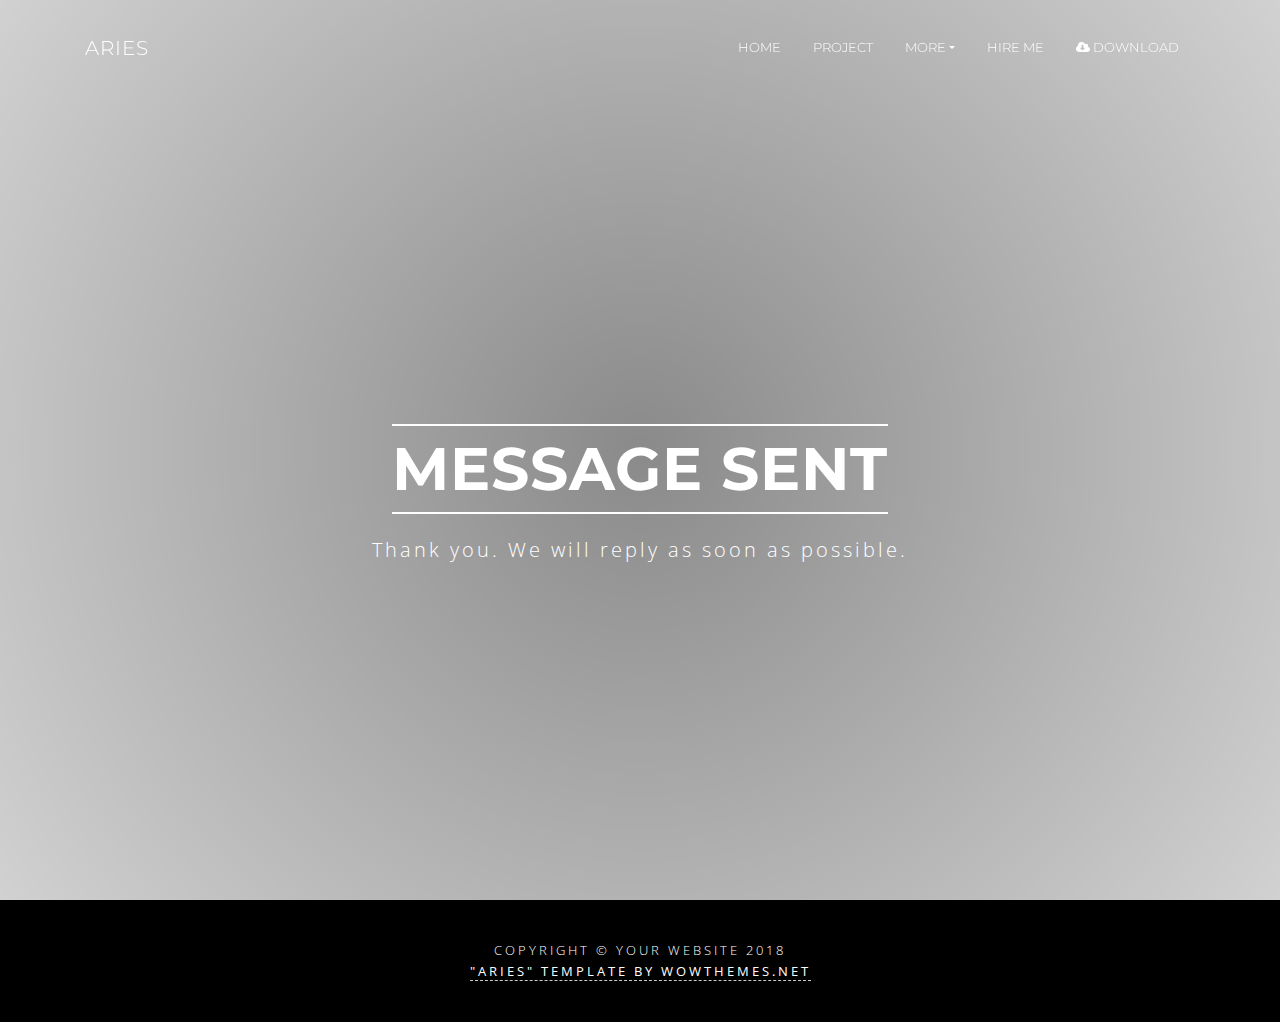
<file: docs/thankyou.html>
<!-- inject:partials/header.html -->
<!DOCTYPE html>
<html lang="en">
  <head>
    <meta charset="utf-8">
    <meta name="viewport" content="width=device-width, initial-scale=1, shrink-to-fit=no">
    <meta http-equiv="x-ua-compatible" content="ie=edge">
    <meta name="description" content="">
    <meta name="keywords" content="">
    <meta name="author" content="">
    <title>Aries Free HTML Template</title>
    <link rel="shortcut icon" href="assets/img/favicon.ico">

    <link rel="stylesheet" href="assets/css/main.min.css">

    
    <link href="https://fonts.googleapis.com/css?family=Montserrat:400,400i,700,700i|Open+Sans:300,300i,400,400i,700,700i" rel="stylesheet">
      
    <link href="https://maxcdn.bootstrapcdn.com/font-awesome/4.7.0/css/font-awesome.min.css" rel="stylesheet" integrity="sha384-wvfXpqpZZVQGK6TAh5PVlGOfQNHSoD2xbE+QkPxCAFlNEevoEH3Sl0sibVcOQVnN" crossorigin="anonymous">
      
    <link rel="stylesheet" href="assets/css/theme.css">
      
  </head>

  <body>      
      
    <nav class="navbar navbar-expand-md navbar-custom fixed-top">
        <div class="container">
            <a class="navbar-brand" href="index.html">ARIES</a>
            <button class="navbar-light navbar-toggler" type="button" data-toggle="collapse" data-target="#navbarsDefault" aria-controls="navbarsDefault" aria-expanded="false" aria-label="Toggle navigation">
            <span class="navbar-toggler-icon"></span>
            </button>
            <div class="collapse navbar-collapse" id="navbarsDefault">
                <ul class="navbar-custom navbar-nav ml-auto">
                    
                    <li class="nav-item active">
                    <a class="nav-link" href="index.html">Home <span class="sr-only">(current)</span></a>
                    </li>
                    
                    <li class="nav-item">
                    <a class="nav-link" href="portfolio-item.html">Project</a>
                    </li>
   
                    <li class="nav-item dropdown">
                        <a class="nav-link dropdown-toggle" href="http://example.com" id="dropdown01" data-toggle="dropdown" aria-haspopup="true" aria-expanded="false">More</a>
                        <div class="dropdown-menu" aria-labelledby="dropdown01">                        
                        <a class="dropdown-item" href="page.html">Page Layout</a>
                        <a class="dropdown-item" href="post.html">Post Layout</a>
                        <a target="_blank" class="dropdown-item" href="https://www.wowthemes.net/themes/aries/">WP Version</a>
                        </div>
                    </li>
                    
                    <li class="nav-item">
                    <a class="nav-link" href="contact.html">Hire me</a>
                    </li>
                    
                    <li class="nav-item">
                    <a class="nav-link eventdl" href="https://github.com/wowthemesnet/template-aries-bootstrap-html/archive/master.zip"><i class="fa fa-cloud-download"></i> Download</a>
                    </li>
                    
                </ul>              
                
            </div>
        </div>
    </nav>
<!-- endinject -->

<!-- Intro -->
<div class="intro">
<div class="intro-body">
	<div class="container">
		<div class="row justify-content-center">
			<div class="col-md-8">
				<h1 class="brand-heading">Message Sent</h1>
				<p class="intro-text">
					Thank you. We will reply as soon as possible.
				</p>				
			</div>
		</div>
	</div>
</div>
</div>

<!-- inject:partials/footer.html -->
<footer>
<div class="container text-center">
    <p class="credits">
        Copyright &copy; Your Website 2018<br/>
        <a class="highlightlink" target="_blank" href="https://www.wowthemes.net">"Aries" Template by WowThemes.net</a>
    </p>
</div>
</footer>

<script src="assets/js/main.min.js"></script>


<script src="assets/js/theme.js"></script>

</body>

</html>
<!-- endinject -->
</file>
<file: assets/css/theme.css>
/*
Template Name: Aries HTML
Copyright: wowthemesnet, https://www.wowthemes.net, https://bootstrapstarter.com/
*/

body {
	width:100%;
	height:100%;
	font-family: Open Sans, -apple-system, BlinkMacSystemFont, "Segoe UI", Roboto, "Helvetica Neue", Arial, sans-serif, "Apple Color Emoji", "Segoe UI Emoji", "Segoe UI Symbol";
	color:#fff;
	 font-weight:300;
}
html {
	width:100%;
	height:100%;
}
h1,h2,h3,h4,h5,h6 {
	margin:0 0 35px;
	text-transform:uppercase;
	font-family:Montserrat,"Helvetica Neue",Helvetica,Arial,sans-serif;
	font-weight:700;
	letter-spacing:1px;
}
p {
	margin:0 0 25px;
	font-size:18px;
	line-height:1.5;
}
img {
	max-width:100%;
}
@media(min-width:768px) {
	p {
			margin:0 0 35px;
			font-size:20px;
			line-height:1.6;
	}
}
a {
	color:inherit;
	-webkit-transition:all .2s ease-in-out;
	-moz-transition:all .2s ease-in-out;
	transition:all .2s ease-in-out;
}
a:hover,a:focus {
	text-decoration:none;
	color:inherit;
}
.alignleft {
    float:left;
    margin-right:20px;
}
.alignright {
    float:right;
    margin-left:20px;
}
.light {
	font-weight:400;
}
.navbar-custom {
	margin-bottom:0;
	border-bottom:1px solid rgba(255,255,255,.3);
	text-transform:uppercase;
	font-family:Montserrat,"Helvetica Neue",Helvetica,Arial,sans-serif;
	font-size:13px;
}
.navbar-custom .dropdown-item {
	font-size:13px;
    text-transform: none;
}
.navbar-custom .navbar-brand {
	font-size:20px;
	text-transform:none;
	letter-spacing:1px;
}
.navbar-custom .navbar-brand:focus {
	outline:0;
}
.navbar-custom .navbar-brand .navbar-toggle {
	padding:4px 6px;
	font-size:16px;
	color:#fff;
}
.navbar-custom .navbar-brand .navbar-toggle:focus,.navbar-custom .navbar-brand .navbar-toggle:active {
	outline:0;
}
.nav-link {
	padding-right:1rem;
	padding-left:1rem;
}
.nav-link a {
	-webkit-transition:background .3s ease-in-out;
	-moz-transition:background .3s ease-in-out;
	transition:background .3s ease-in-out;
}
.nav-link:hover {
	outline:0;
	color:#1ba39c;
	background-color:transparent;
}
.nav-link:focus,.nav-link:active {
	outline:0;
	background-color:transparent;
}
.nav-link.active {
	outline:0;
}
.nav-link.active {
	color:#1ba39c;
}
.nav-link.active:hover {
	color:#1ba39c;
}
@media(min-width:768px) {
	.navbar-custom {
			padding:15px 0;
			border-bottom:0;
			font-size:13px;
			background:0 0;
			-webkit-transition:background .5s ease-in-out,padding .5s ease-in-out;
			-moz-transition:background .5s ease-in-out,padding .5s ease-in-out;
			transition:background .5s ease-in-out,padding .5s ease-in-out;
	}
	.navbar-custom.top-nav-collapse {
		padding:1px 0;
		border-bottom:1px solid rgba(255,255,255,.3);
		color:#333;
		background:#fff;
	}
	.navbar-custom.top-nav-collapse a {
			color:#333;
			display:inline-block;
	}
	.navbar-expand-md .navbar-custom.navbar-nav .nav-link {
		padding-right:1rem;
		padding-left:1rem;
		font-weight:300;
	}
	.dropdown-menu {
		border:1px solid rgba(0,0,0,0.03);
	}
}
.intro {
	display:table;
	width:100%;
	height:auto;
	padding:100px 0 100px 0;
	text-align:center;
	color:#fff;
	background-image:radial-gradient(circle at 50% 50%,rgba(0,0,0,0.46),rgba(0,0,0,0.18)),url('../img/header.jpg');
	-webkit-background-size:cover;
	-moz-background-size:cover;
	background-size:cover;
	-o-background-size:cover;
}
.intro .intro-body {
	display:table-cell;
	vertical-align:middle;
	}
.intro .intro-body .name-heading {
	font-size:50px;
font-weight:300;
font-family:roboto;
}
.intro .intro-body .sname-heading {
	font-size:65px;
font-weight:lighter;
font-family:roboto;
}
.intro .intro-body .brand-heading {
	font-size:40px;
font-weight:300;
font-family:roboto;

}
.intro .intro-body .intro-text {
line-height: 1px;
	font-family: roboto;
	font-weight:250;
	font-size:18px;
}
@media(min-width:768px) {
	.intro {
			height:100vh;
			padding:0;
	}
	.intro .intro-body .brand-heading {
			font-size:60px;
			margin-top:90px;
			margin-bottom:20px;
			border-top:2px solid #fff;
			border-bottom:2px solid #fff;
			display:inline-block;
			padding:7px 0;
	}
	.intro .intro-body .intro-text {
			font-size:20px;
				font-weight:300;
				letter-spacing:3px;
	}
}
.btn-circle {
	width:50px;
	height:50px;
	margin-top:15px;
	line-height:40px;
	text-align:center;
	border:2px solid #fff;
	border-radius:100%!important;
	font-size:20px;
	color:#fff;
	background:0 0;
	-webkit-transition:background .3s ease-in-out;
	-moz-transition:background .3s ease-in-out;
	transition:background .3s ease-in-out;
}
.btn-circle:hover,.btn-circle:focus {
	outline:0;
	color:#fff;
	background:rgba(255,255,255,.1);
}
.btn-circle i.animated {
	-webkit-transition-property:-webkit-transform;
	-webkit-transition-duration:1s;
	-moz-transition-property:-moz-transform;
	-moz-transition-duration:1s;
}
.btn-circle:hover i.animated {
	-webkit-animation-name:pulse;
	-moz-animation-name:pulse;
	-webkit-animation-duration:1.5s;
	-moz-animation-duration:1.5s;
	-webkit-animation-iteration-count:infinite;
	-moz-animation-iteration-count:infinite;
	-webkit-animation-timing-function:linear;
	-moz-animation-timing-function:linear;
}
@-webkit-keyframes pulse {
	0% {
			-webkit-transform:scale(1);
			transform:scale(1);
	}
	50% {
			-webkit-transform:scale(1.2);
			transform:scale(1.2);
	}
	100% {
			-webkit-transform:scale(1);
			transform:scale(1);
	}
}
@-moz-keyframes pulse {
	0% {
			-moz-transform:scale(1);
			transform:scale(1);
	}
	50% {
			-moz-transform:scale(1.2);
			transform:scale(1.2);
	}
	100% {
			-moz-transform:scale(1);
			transform:scale(1);
	}
}
.content-section {
	padding-top:40px;
	padding-bottom:40px;
	clear:both;
}
@media(min-width:767px) {
	.content-section {
			padding:150px 0;
				 clear:both;
	}
}
.btn {
	border-radius:0;
	text-transform:uppercase;
	font-family:Montserrat,"Helvetica Neue",Helvetica,Arial,sans-serif;
	font-weight:400;
	-webkit-transition:all .3s ease-in-out;
	-moz-transition:all .3s ease-in-out;
	transition:all .3s ease-in-out;
}
.btn-default {
	border:1px solid #42dca3;
	color:#42dca3;
	background-color:transparent;
}
.btn-default:hover,.btn-default:focus {
	border:1px solid #42dca3;
	outline:0;
	color:#000;
	background-color:#42dca3;
}
ul.banner-social-buttons {
	margin-top:0;
}
@media(max-width:1199px) {
	ul.banner-social-buttons {
			margin-top:15px;
	}
}
@media(max-width:767px) {
	ul.banner-social-buttons li {
			display:block;
			margin-bottom:20px;
			padding:0;
	}
	ul.banner-social-buttons li:last-child {
			margin-bottom:0;
	}
	.intro .intro-body .brand-heading {
		font-size:40px;
		margin-bottom:5px;
	}
	.intro .intro-body .intro-text {
		margin-bottom:0;
		font-size:14px;
		letter-spacing:1px;
	}
	.navbar-custom {
		background-color:#fff;
	}
	.navbar-custom a {
		color:#333;
	}
	.intro {
		padding:100px 0 50px 0;
	}
}
footer {
	padding:40px 0;
	z-index:1;
	position:relative;
	clear:both;
	background:#000;
}
footer p {
	margin:0;
	font-size:15px;
}
footer p.credits {
	text-transform:uppercase;
	font-size:13px;
	letter-spacing:3px;
}
::-moz-selection {
	text-shadow:none;
	background:#fcfcfc;
	background:rgba(255,255,255,.2);
}
::selection {
	text-shadow:none;
	background:#fcfcfc;
	background:rgba(255,255,255,.2);
}
img::selection {
	background:0 0;
}
img::-moz-selection {
	background:0 0;
}
body {
	webkit-tap-highlight-color:rgba(255,255,255,.2);
}
.bgblue {
	background:#22292c;
}
.inlineblock {
	display:inline-block;
}
p:last-child {
	margin-bottom:0;
}
p.lead {
	line-height:1.9;
}
.btnghost {
	border:2px solid #333;
	background-color:transparent;
	padding:15px 20px;
	letter-spacing:3px;
	font-size:12px;
	text-transform:uppercase;
	font-weight:400;
	color:#333;
	margin:20px 5px 0 5px;
	display:inline-block;
    min-width: 150px;
}
.btnghost:hover {
	background-color:#333;
	color:#fff;
	border:2px solid #333;
}
.highlightlink {
	border-bottom:1px dashed #ccc;
	font-weight:400;
}
.bgcover {
	background-size:cover;
	background-repeat:no-repeat;
	position:relative;
}
img {
	max-width:100%;
}
.gallery ul {
	padding:0;
	margin:0;
}
.gallery img {
	max-width:100%;
	height:auto;
	padding:0;
	margin:0;
}
.gallery ul li {
	margin:0;
	position:relative;
	list-style:none;
	padding:0;
	display:inline-block;
}
.gallery ul li a {
	display:block;
	position:relative;
	width:100%;
	height:100%;
	margin:0;
	padding:0;
	line-height:0;
	overflow:hidden;
	max-height:220px;
}
.gallery ul li a:before {
	position:absolute;
	width:32px;
	height:32px;
	top:40%;
	left:50%;
	margin:-14px 0 0 -16px;
	background:url(data:image/svg+xml;
	utf8,%3C%3Fxml%20version%3D%221.0%22%20encoding%3D%22utf-8%22%3F%3E%0A%3C%21--%20Generator%3A%20Adobe%20Illustrator%2017.1.0%2C%20SVG%20Export%20Plug-In%20.%20SVG%20Version%3A%206.00%20Build%200%29%20%20--%3E%0A%3C%21DOCTYPE%20svg%20PUBLIC%20%22-//W3C//DTD%20SVG%201.1//EN%22%20%22http%3A//www.w3.org/Graphics/SVG/1.1/DTD/svg11.dtd%22%3E%0A%3Csvg%20version%3D%221.1%22%0A%09%20id%3D%22svg2%22%20xmlns%3Adc%3D%22http%3A//purl.org/dc/elements/1.1/%22%20xmlns%3Acc%3D%22http%3A//creativecommons.org/ns%23%22%20xmlns%3Ardf%3D%22http%3A//www.w3.org/1999/02/22-rdf-syntax-ns%23%22%20xmlns%3Asvg%3D%22http%3A//www.w3.org/2000/svg%22%20xmlns%3Asodipodi%3D%22http%3A//sodipodi.sourceforge.net/DTD/sodipodi-0.dtd%22%20xmlns%3Ainkscape%3D%22http%3A//www.inkscape.org/namespaces/inkscape%22%20inkscape%3Aversion%3D%220.48.4%20r9939%22%20sodipodi%3Adocname%3D%22icon-fullscreen.svg%22%0A%09%20xmlns%3D%22http%3A//www.w3.org/2000/svg%22%20xmlns%3Axlink%3D%22http%3A//www.w3.org/1999/xlink%22%20x%3D%220px%22%20y%3D%220px%22%20viewBox%3D%220%200%20960%20560%22%0A%09%20enable-background%3D%22new%200%200%20960%20560%22%20xml%3Aspace%3D%22preserve%22%3E%0A%3Csodipodi%3Anamedview%20%20borderopacity%3D%221%22%20pagecolor%3D%22%23ffffff%22%20bordercolor%3D%22%23666666%22%20objecttolerance%3D%2210%22%20gridtolerance%3D%2210%22%20guidetolerance%3D%2210%22%20showgrid%3D%22false%22%20fit-margin-top%3D%220%22%20fit-margin-left%3D%220%22%20inkscape%3Azoom%3D%227.375%22%20inkscape%3Acx%3D%22-5.1525424%22%20inkscape%3Acy%3D%2216%22%20id%3D%22namedview11%22%20inkscape%3Awindow-x%3D%22-8%22%20inkscape%3Awindow-y%3D%22-8%22%20fit-margin-right%3D%220%22%20inkscape%3Apageopacity%3D%220%22%20fit-margin-bottom%3D%220%22%20inkscape%3Awindow-width%3D%221366%22%20inkscape%3Awindow-height%3D%22706%22%20inkscape%3Awindow-maximized%3D%221%22%20inkscape%3Apageshadow%3D%222%22%20inkscape%3Acurrent-layer%3D%22svg2%22%3E%0A%09%3C/sodipodi%3Anamedview%3E%0A%3Cg%3E%0A%09%3Crect%20x%3D%22220%22%20y%3D%22260%22%20fill%3D%22%23FFFFFF%22%20width%3D%22536%22%20height%3D%2224%22/%3E%0A%3C/g%3E%0A%3Cg%3E%0A%09%3Crect%20x%3D%22476%22%20y%3D%224%22%20fill%3D%22%23FFFFFF%22%20width%3D%2224%22%20height%3D%22556%22/%3E%0A%3C/g%3E%0A%3C/svg%3E%0A) no-repeat;
	content:"";
	opacity:0;
	z-index:1;
	-webkit-transition:all 0.3s linear;
	-moz-transition:all 0.3s linear;
	transition:all 0.3s linear;
}
.gallery ul li a:hover:before {
	top:50%;
	opacity:1;
}
.gallery ul li a:after {
	position:absolute;
	width:100%;
	top:0;
	bottom:0;
	background:rgba(0,0,0,0.3);
	content:"";
	opacity:0;
	-webkit-transition:all 0.3s linear;
	-moz-transition:all 0.3s linear;
	transition:all 0.3s linear;
}
.gallery ul li a:hover:after {
	opacity:1;
}
.sidebar {padding-left:10%;font-size:15px;}
.widget {margin-bottom:2rem;}
.widget ul li { border-bottom: 1px solid #f3f3f3;padding:6px 0;}
.widget h6 {margin-bottom:20px;font-size:15px;}
section:after {
	float:none;
	clear:both;
}
section {
	background-color:#f9f9f9;
	color:#333;
	overflow:hidden;
}
.done {
	display:none;
}
.error input,input.error,.error textarea,textarea.error {
	background-color:#ffffff;
	border-bottom:2px solid orangered !Important;
	-webkit-transition:border linear 0.2s,box-shadow linear 0.2s;
	-moz-transition:border linear 0.2s,box-shadow linear 0.2s;
	-o-transition:border linear 0.2s,box-shadow linear 0.2s;
	transition:border linear 0.2s,box-shadow linear 0.2s;
}
#contactform input,#contactform textarea {
	border:0px;
	border-bottom:2px solid #333;
	width:100%;
	background-color:transparent;
	padding:20px 0px;
	text-transform:uppercase;
	letter-spacing:2px;
	margin-bottom:20px;
}
#contactform .btn {
	width:auto;
	border:2px solid;
	padding:10px 20px;
	display:inline-block;
}
#contactform .btn:hover {
	background-color:#333;
	color:#fff;
	border:2px solid #333;
}
#contactform input:focus,#contactform input:active,#contactform textarea:focus,#contactform textarea:active {
	border-top:0px;
	border-bottom:2px solid lightseagreen;
	outline:0;
	outline: none;
}
</file>
<file: docs/assets/css/theme.css>
/*
Template Name: Aries HTML
Copyright: wowthemesnet, https://www.wowthemes.net, https://bootstrapstarter.com/
*/

body {
	width:100%;
	height:100%;
	font-family: Open Sans, -apple-system, BlinkMacSystemFont, "Segoe UI", Roboto, "Helvetica Neue", Arial, sans-serif, "Apple Color Emoji", "Segoe UI Emoji", "Segoe UI Symbol";
	color:#fff;
	 font-weight:300;
}
html {
	width:100%;
	height:100%;
}
h1,h2,h3,h4,h5,h6 {
	margin:0 0 35px;
	text-transform:uppercase;
	font-family:Montserrat,"Helvetica Neue",Helvetica,Arial,sans-serif;
	font-weight:700;
	letter-spacing:1px;
}
p {
	margin:0 0 25px;
	font-size:18px;
	line-height:1.5;
}
img {
	max-width:100%;
}
@media(min-width:768px) {
	p {
			margin:0 0 35px;
			font-size:20px;
			line-height:1.6;
	}
}
a {
	color:inherit;
	-webkit-transition:all .2s ease-in-out;
	-moz-transition:all .2s ease-in-out;
	transition:all .2s ease-in-out;
}
a:hover,a:focus {
	text-decoration:none;
	color:inherit;
}
.alignleft {
    float:left;
    margin-right:20px;
}
.alignright {
    float:right;
    margin-left:20px;
}
.light {
	font-weight:400;
}
.navbar-custom {
	margin-bottom:0;
	border-bottom:1px solid rgba(255,255,255,.3);
	text-transform:uppercase;
	font-family:Montserrat,"Helvetica Neue",Helvetica,Arial,sans-serif;
	font-size:13px;
}
.navbar-custom .dropdown-item {
	font-size:13px;
    text-transform: none;
}
.navbar-custom .navbar-brand {
	font-size:20px;
	text-transform:none;
	letter-spacing:1px;
}
.navbar-custom .navbar-brand:focus {
	outline:0;
}
.navbar-custom .navbar-brand .navbar-toggle {
	padding:4px 6px;
	font-size:16px;
	color:#fff;
}
.navbar-custom .navbar-brand .navbar-toggle:focus,.navbar-custom .navbar-brand .navbar-toggle:active {
	outline:0;
}
.nav-link {
	padding-right:1rem;
	padding-left:1rem;
}
.nav-link a {
	-webkit-transition:background .3s ease-in-out;
	-moz-transition:background .3s ease-in-out;
	transition:background .3s ease-in-out;
}
.nav-link:hover {
	outline:0;
	color:#1ba39c;
	background-color:transparent;
}
.nav-link:focus,.nav-link:active {
	outline:0;
	background-color:transparent;
}
.nav-link.active {
	outline:0;
}
.nav-link.active {
	color:#1ba39c;
}
.nav-link.active:hover {
	color:#1ba39c;
}
@media(min-width:768px) {
	.navbar-custom {
			padding:15px 0;
			border-bottom:0;
			font-size:13px;
			background:0 0;
			-webkit-transition:background .5s ease-in-out,padding .5s ease-in-out;
			-moz-transition:background .5s ease-in-out,padding .5s ease-in-out;
			transition:background .5s ease-in-out,padding .5s ease-in-out;
	}
	.navbar-custom.top-nav-collapse {
		padding:1px 0;
		border-bottom:1px solid rgba(255,255,255,.3);
		color:#333;
		background:#fff;
	}
	.navbar-custom.top-nav-collapse a {
			color:#333;
			display:inline-block;
	}
	.navbar-expand-md .navbar-custom.navbar-nav .nav-link {
		padding-right:1rem;
		padding-left:1rem;
		font-weight:300;
	}
	.dropdown-menu {
		border:1px solid rgba(0,0,0,0.03);
	}
}
.intro {
	display:table;
	width:100%;
	height:auto;
	padding:100px 0 100px 0;
	text-align:center;
	color:#fff;
	background-image:radial-gradient(circle at 50% 50%,rgba(0,0,0,0.46),rgba(0,0,0,0.18)),url('https://images.unsplash.com/photo-1451337516015-6b6e9a44a8a3?crop=entropy&fit=crop&fm=jpg&h=675&ixjsv=2.1.0&ixlib=rb-0.3.5&q=80&w=1375');
	-webkit-background-size:cover;
	-moz-background-size:cover;
	background-size:cover;
	-o-background-size:cover;
}
.intro .intro-body {
	display:table-cell;
	vertical-align:middle;
}
.intro .intro-body .brand-heading {
	font-size:40px;
}
.intro .intro-body .intro-text {
	font-size:18px;
}
@media(min-width:768px) {
	.intro {
			height:100vh;
			padding:0;
	}
	.intro .intro-body .brand-heading {
			font-size:60px;
			margin-top:90px;
			margin-bottom:20px;
			border-top:2px solid #fff;
			border-bottom:2px solid #fff;
			display:inline-block;
			padding:7px 0;
	}
	.intro .intro-body .intro-text {
			font-size:20px;
				font-weight:300;
				letter-spacing:3px;
	}
}
.btn-circle {
	width:50px;
	height:50px;
	margin-top:15px;
	line-height:40px;
	text-align:center;
	border:2px solid #fff;
	border-radius:100%!important;
	font-size:20px;
	color:#fff;
	background:0 0;
	-webkit-transition:background .3s ease-in-out;
	-moz-transition:background .3s ease-in-out;
	transition:background .3s ease-in-out;
}
.btn-circle:hover,.btn-circle:focus {
	outline:0;
	color:#fff;
	background:rgba(255,255,255,.1);
}
.btn-circle i.animated {
	-webkit-transition-property:-webkit-transform;
	-webkit-transition-duration:1s;
	-moz-transition-property:-moz-transform;
	-moz-transition-duration:1s;
}
.btn-circle:hover i.animated {
	-webkit-animation-name:pulse;
	-moz-animation-name:pulse;
	-webkit-animation-duration:1.5s;
	-moz-animation-duration:1.5s;
	-webkit-animation-iteration-count:infinite;
	-moz-animation-iteration-count:infinite;
	-webkit-animation-timing-function:linear;
	-moz-animation-timing-function:linear;
}
@-webkit-keyframes pulse {
	0% {
			-webkit-transform:scale(1);
			transform:scale(1);
	}
	50% {
			-webkit-transform:scale(1.2);
			transform:scale(1.2);
	}
	100% {
			-webkit-transform:scale(1);
			transform:scale(1);
	}
}
@-moz-keyframes pulse {
	0% {
			-moz-transform:scale(1);
			transform:scale(1);
	}
	50% {
			-moz-transform:scale(1.2);
			transform:scale(1.2);
	}
	100% {
			-moz-transform:scale(1);
			transform:scale(1);
	}
}
.content-section {
	padding-top:40px;
	padding-bottom:40px;
	clear:both;
}
@media(min-width:767px) {
	.content-section {
			padding:150px 0;
				 clear:both;
	}
}
.btn {
	border-radius:0;
	text-transform:uppercase;
	font-family:Montserrat,"Helvetica Neue",Helvetica,Arial,sans-serif;
	font-weight:400;
	-webkit-transition:all .3s ease-in-out;
	-moz-transition:all .3s ease-in-out;
	transition:all .3s ease-in-out;
}
.btn-default {
	border:1px solid #42dca3;
	color:#42dca3;
	background-color:transparent;
}
.btn-default:hover,.btn-default:focus {
	border:1px solid #42dca3;
	outline:0;
	color:#000;
	background-color:#42dca3;
}
ul.banner-social-buttons {
	margin-top:0;
}
@media(max-width:1199px) {
	ul.banner-social-buttons {
			margin-top:15px;
	}
}
@media(max-width:767px) {
	ul.banner-social-buttons li {
			display:block;
			margin-bottom:20px;
			padding:0;
	}
	ul.banner-social-buttons li:last-child {
			margin-bottom:0;
	}
	.intro .intro-body .brand-heading {
		font-size:40px;
		margin-bottom:5px;
	}
	.intro .intro-body .intro-text {
		margin-bottom:0;
		font-size:14px;
		letter-spacing:1px;
	}
	.navbar-custom {
		background-color:#fff;
	}
	.navbar-custom a {
		color:#333;
	}
	.intro {
		padding:100px 0 50px 0;
	}
}
footer {
	padding:40px 0;
	z-index:1;
	position:relative;
	clear:both;
	background:#000;
}
footer p {
	margin:0;
	font-size:15px;
}
footer p.credits {
	text-transform:uppercase;
	font-size:13px;
	letter-spacing:3px;
}
::-moz-selection {
	text-shadow:none;
	background:#fcfcfc;
	background:rgba(255,255,255,.2);
}
::selection {
	text-shadow:none;
	background:#fcfcfc;
	background:rgba(255,255,255,.2);
}
img::selection {
	background:0 0;
}
img::-moz-selection {
	background:0 0;
}
body {
	webkit-tap-highlight-color:rgba(255,255,255,.2);
}
.bgblue {
	background:#22292c;
}
.inlineblock {
	display:inline-block;
}
p:last-child {
	margin-bottom:0;
}
p.lead {
	line-height:1.9;
}
.btnghost {
	border:2px solid #333;
	background-color:transparent;
	padding:15px 20px;
	letter-spacing:3px;
	font-size:12px;
	text-transform:uppercase;
	font-weight:400;
	color:#333;
	margin:20px 5px 0 5px;
	display:inline-block;
    min-width: 150px;
}
.btnghost:hover {
	background-color:#333;
	color:#fff;
	border:2px solid #333;
}
.highlightlink {
	border-bottom:1px dashed #ccc;
	font-weight:400;
}
.bgcover {
	background-size:cover;
	background-repeat:no-repeat;
	position:relative;
}
img {
	max-width:100%;
}
.gallery ul {
	padding:0;
	margin:0;
}
.gallery img {
	max-width:100%;
	height:auto;
	padding:0;
	margin:0;
}
.gallery ul li {
	margin:0;
	position:relative;
	list-style:none;
	padding:0;
	display:inline-block;
}
.gallery ul li a {
	display:block;
	position:relative;
	width:100%;
	height:100%;
	margin:0;
	padding:0;
	line-height:0;
	overflow:hidden;
	max-height:220px;
}
.gallery ul li a:before {
	position:absolute;
	width:32px;
	height:32px;
	top:40%;
	left:50%;
	margin:-14px 0 0 -16px;
	background:url(data:image/svg+xml;
	utf8,%3C%3Fxml%20version%3D%221.0%22%20encoding%3D%22utf-8%22%3F%3E%0A%3C%21--%20Generator%3A%20Adobe%20Illustrator%2017.1.0%2C%20SVG%20Export%20Plug-In%20.%20SVG%20Version%3A%206.00%20Build%200%29%20%20--%3E%0A%3C%21DOCTYPE%20svg%20PUBLIC%20%22-//W3C//DTD%20SVG%201.1//EN%22%20%22http%3A//www.w3.org/Graphics/SVG/1.1/DTD/svg11.dtd%22%3E%0A%3Csvg%20version%3D%221.1%22%0A%09%20id%3D%22svg2%22%20xmlns%3Adc%3D%22http%3A//purl.org/dc/elements/1.1/%22%20xmlns%3Acc%3D%22http%3A//creativecommons.org/ns%23%22%20xmlns%3Ardf%3D%22http%3A//www.w3.org/1999/02/22-rdf-syntax-ns%23%22%20xmlns%3Asvg%3D%22http%3A//www.w3.org/2000/svg%22%20xmlns%3Asodipodi%3D%22http%3A//sodipodi.sourceforge.net/DTD/sodipodi-0.dtd%22%20xmlns%3Ainkscape%3D%22http%3A//www.inkscape.org/namespaces/inkscape%22%20inkscape%3Aversion%3D%220.48.4%20r9939%22%20sodipodi%3Adocname%3D%22icon-fullscreen.svg%22%0A%09%20xmlns%3D%22http%3A//www.w3.org/2000/svg%22%20xmlns%3Axlink%3D%22http%3A//www.w3.org/1999/xlink%22%20x%3D%220px%22%20y%3D%220px%22%20viewBox%3D%220%200%20960%20560%22%0A%09%20enable-background%3D%22new%200%200%20960%20560%22%20xml%3Aspace%3D%22preserve%22%3E%0A%3Csodipodi%3Anamedview%20%20borderopacity%3D%221%22%20pagecolor%3D%22%23ffffff%22%20bordercolor%3D%22%23666666%22%20objecttolerance%3D%2210%22%20gridtolerance%3D%2210%22%20guidetolerance%3D%2210%22%20showgrid%3D%22false%22%20fit-margin-top%3D%220%22%20fit-margin-left%3D%220%22%20inkscape%3Azoom%3D%227.375%22%20inkscape%3Acx%3D%22-5.1525424%22%20inkscape%3Acy%3D%2216%22%20id%3D%22namedview11%22%20inkscape%3Awindow-x%3D%22-8%22%20inkscape%3Awindow-y%3D%22-8%22%20fit-margin-right%3D%220%22%20inkscape%3Apageopacity%3D%220%22%20fit-margin-bottom%3D%220%22%20inkscape%3Awindow-width%3D%221366%22%20inkscape%3Awindow-height%3D%22706%22%20inkscape%3Awindow-maximized%3D%221%22%20inkscape%3Apageshadow%3D%222%22%20inkscape%3Acurrent-layer%3D%22svg2%22%3E%0A%09%3C/sodipodi%3Anamedview%3E%0A%3Cg%3E%0A%09%3Crect%20x%3D%22220%22%20y%3D%22260%22%20fill%3D%22%23FFFFFF%22%20width%3D%22536%22%20height%3D%2224%22/%3E%0A%3C/g%3E%0A%3Cg%3E%0A%09%3Crect%20x%3D%22476%22%20y%3D%224%22%20fill%3D%22%23FFFFFF%22%20width%3D%2224%22%20height%3D%22556%22/%3E%0A%3C/g%3E%0A%3C/svg%3E%0A) no-repeat;
	content:"";
	opacity:0;
	z-index:1;
	-webkit-transition:all 0.3s linear;
	-moz-transition:all 0.3s linear;
	transition:all 0.3s linear;
}
.gallery ul li a:hover:before {
	top:50%;
	opacity:1;
}
.gallery ul li a:after {
	position:absolute;
	width:100%;
	top:0;
	bottom:0;
	background:rgba(0,0,0,0.3);
	content:"";
	opacity:0;
	-webkit-transition:all 0.3s linear;
	-moz-transition:all 0.3s linear;
	transition:all 0.3s linear;
}
.gallery ul li a:hover:after {
	opacity:1;
}
.sidebar {padding-left:10%;font-size:15px;}
.widget {margin-bottom:2rem;}
.widget ul li { border-bottom: 1px solid #f3f3f3;padding:6px 0;}
.widget h6 {margin-bottom:20px;font-size:15px;}
section:after {
	float:none;
	clear:both;
}
section {
	background-color:#f9f9f9;
	color:#333;
	overflow:hidden;
}
.done {
	display:none;
}
.error input,input.error,.error textarea,textarea.error {
	background-color:#ffffff;
	border-bottom:2px solid orangered !Important;
	-webkit-transition:border linear 0.2s,box-shadow linear 0.2s;
	-moz-transition:border linear 0.2s,box-shadow linear 0.2s;
	-o-transition:border linear 0.2s,box-shadow linear 0.2s;
	transition:border linear 0.2s,box-shadow linear 0.2s;
}
#contactform input,#contactform textarea {
	border:0px;
	border-bottom:2px solid #333;
	width:100%;
	background-color:transparent;
	padding:20px 0px;
	text-transform:uppercase;
	letter-spacing:2px;
	margin-bottom:20px;
}
#contactform .btn {
	width:auto;
	border:2px solid;
	padding:10px 20px;
	display:inline-block;
}
#contactform .btn:hover {
	background-color:#333;
	color:#fff;
	border:2px solid #333;
}
#contactform input:focus,#contactform input:active,#contactform textarea:focus,#contactform textarea:active {
	border-top:0px;
	border-bottom:2px solid lightseagreen;
	outline:0;
	outline: none;
}
</file>
